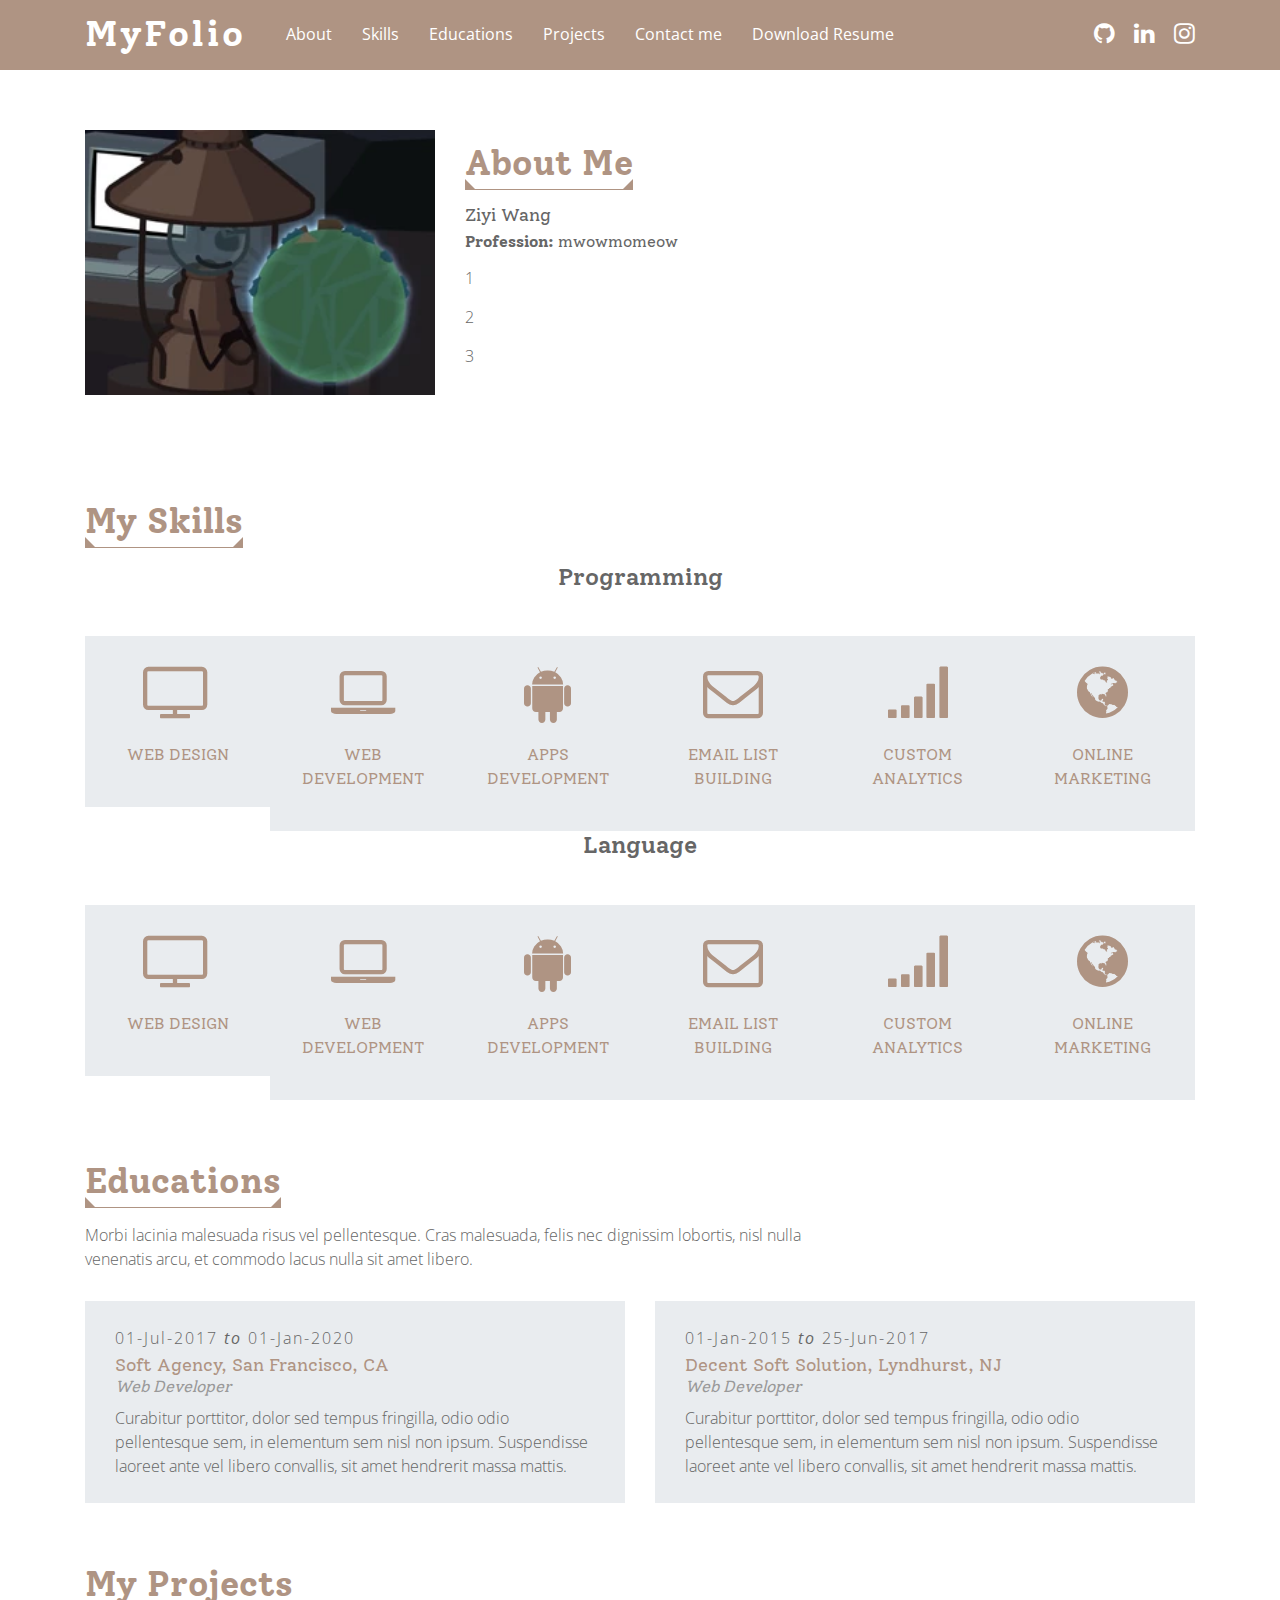
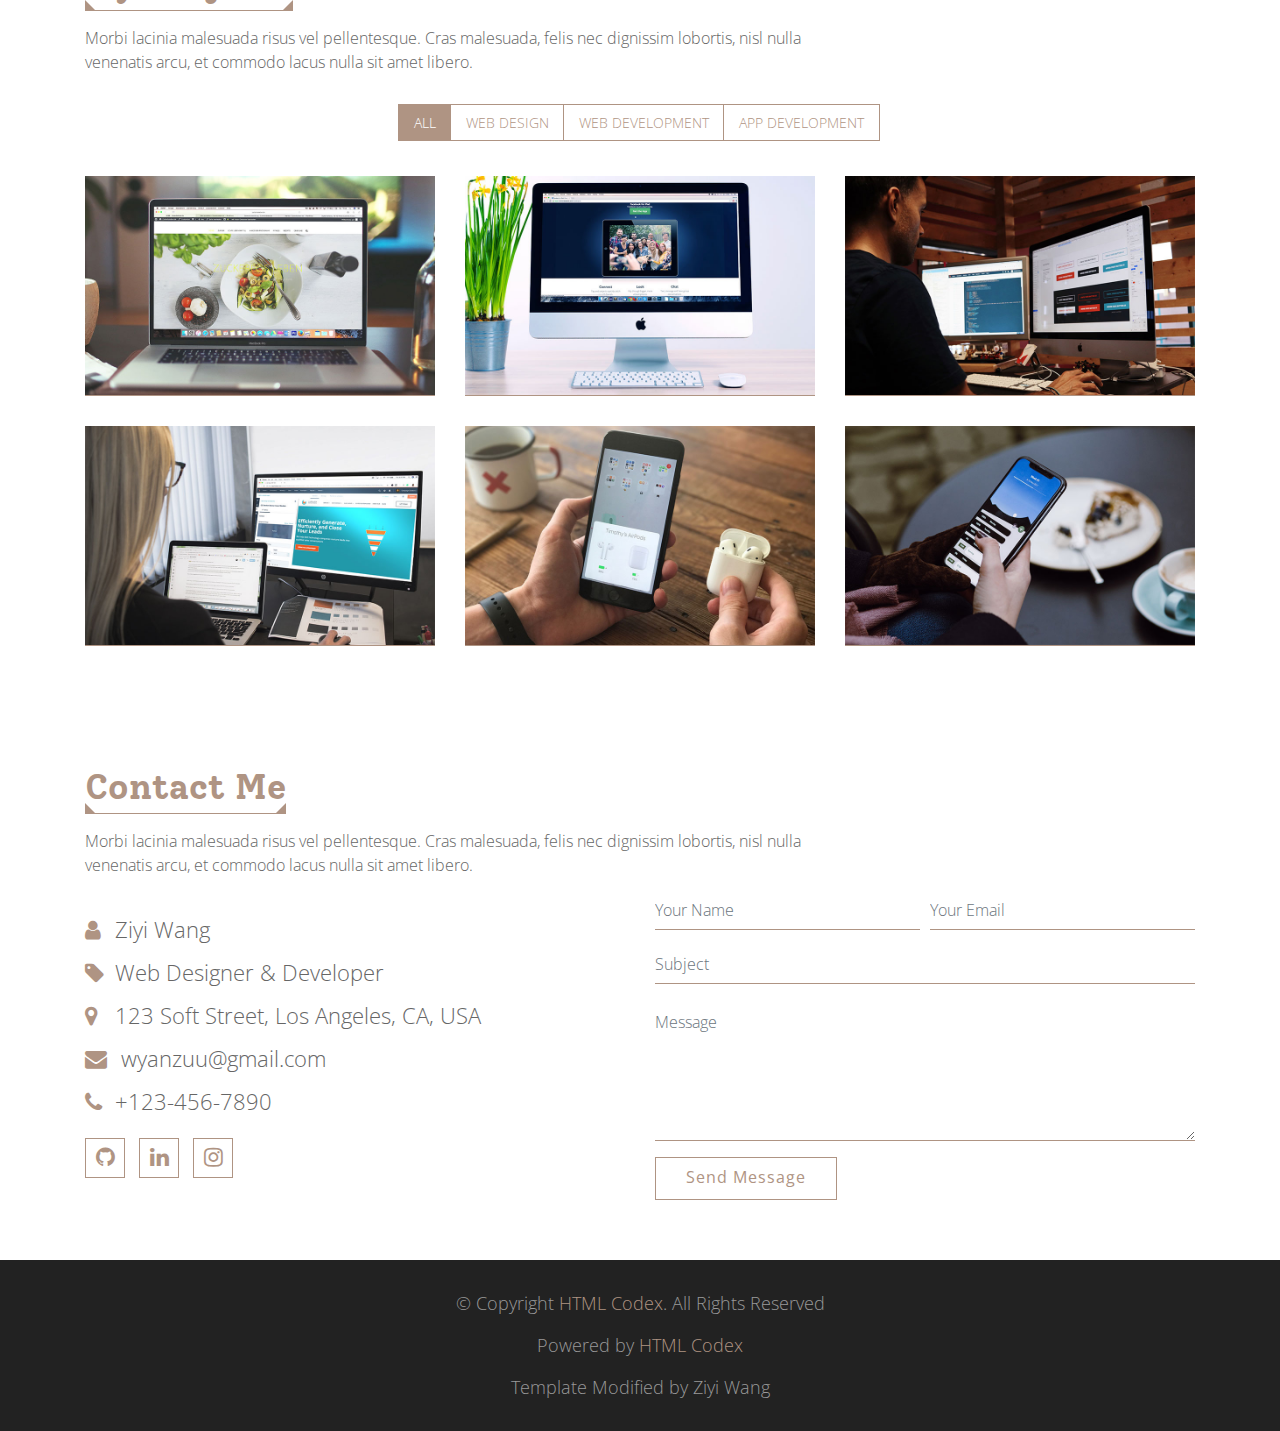
<file: index.html>
<!DOCTYPE html>
<html lang="en">
    <head>
        <meta charset="utf-8">
        <title>Ziyi Wang | My Portfolio</title>
        <meta content="width=device-width, initial-scale=1.0" name="viewport">
        <meta content="Portfolio HTML Template" name="keywords">
        <meta content="Portfolio HTML Template" name="description">

        <!-- Favicon -->
        <link href="img/airy.ico" rel="icon">

        <!-- Google Fonts -->
        <link href="https://fonts.googleapis.com/css?family=Open+Sans:300,400|Solway:400,700&display=swap" rel="stylesheet"> 

        <!-- CSS Libraries -->
        <link href="https://stackpath.bootstrapcdn.com/bootstrap/4.4.1/css/bootstrap.min.css" rel="stylesheet">
        <link href="https://stackpath.bootstrapcdn.com/font-awesome/4.7.0/css/font-awesome.min.css" rel="stylesheet">
        <link href="lib/owlcarousel/assets/owl.carousel.min.css" rel="stylesheet">
        <link href="lib/lightbox/css/lightbox.min.css" rel="stylesheet">

        <!-- Template Stylesheet -->
        <link href="css/style.css" rel="stylesheet">
    </head>

    <body>

        <!-- Nav Start -->
        <div class="header">
            <div class="container">

                <div class="logo pull-left">
                    <h1><a href="index.html">MyFolio</a></h1>
                </div>

                <nav id="nav-menu-container">
                    <ul class="nav-menu">
                        <li><a href="#about">About</a></li>
                        <li><a href="#skills">Skills</a></li>
                        <li><a href="#educations">Educations</a></li>
                        <li><a href="#projects">Projects</a></li>
                        <li><a href="#contact">Contact me</a></li>
                        <li><a href="#resume">Download Resume</a></li>
                    </ul>
                </nav>

                <nav class="nav social-nav pull-right d-none d-lg-inline">
                    <a href="https://github.com/63L17" target="_blank"><i class="fa fa-github"></i></a> 
                    <a href="https://www.linkedin.com/in/ziyi-wang-900960354/" target="_blank"><i class="fa fa-linkedin"></i></a> 
                    <a href="https://www.instagram.com/2yanzuu/" target="_blank"><i class="fa fa-instagram"></i></a>
                </nav>
            </div>
        </div>
        <!-- Nav End -->

        <!-- About Me Start-->
        <div class="about" id="about">
            <div class="container">
                <div class="row align-items-center">
                    <div class="col-md-6 col-lg-4">
                        <img class="img-fluid" src="img/about-us.jpg" />
                    </div>

                    <div class="col-md-6 col-lg-8">
                        <header class="section-header">
                            <h2>About Me</h2>
                        </header><!-- change the format of text and appearence!!-->
                        <h3>Ziyi Wang</h3>
                        <h4><strong>Profession:</strong> mwowmomeow</h4>
                        <p>
                            1
                        </p>
                        <p>
                            2
                        </p>
                        <p>
                            3
                        </p>
                    </div>
                </div>
            </div>
        </div>
        <!-- About Me End-->
        
        <!-- Skills Start -->
        <div class="services" id="skills">
            <div class="container">
                <header class="section-header">
                    <h3>My Skills</h3>
                </header>

                <div class="skill-category">
                    <h4>Programming</h4>
                    <div class="row no-gutters">
                        <div class="col-sm-3 col-md-2">
                            <div class="single-service">
                                <span></span>
                                <div class="service-icon"><i class="fa fa-television"></i></div>
                                <h4><a href="#">Web Design</a></h4>
                            </div>
                        </div>
                        <div class="col-sm-3 col-md-2">
                            <div class="single-service">
                                <span></span>
                                <div class="service-icon"> <i class="fa fa-laptop"></i> </div>
                                <h4><a href="#">Web Development</a></h4>
                            </div>
                        </div>
                        <div class="col-sm-3 col-md-2">
                            <div class="single-service">
                                <span></span>
                                <div class="service-icon"> <i class="fa fa-android"></i> </div>
                                <h4><a href="#">Apps Development</a></h4>
                            </div>
                        </div>
                        <div class="col-sm-3 col-md-2">
                            <div class="single-service">
                                <span></span>
                                <div class="service-icon"> <i class="fa fa-envelope-o"></i> </div>
                                <h4><a href="#">Email List Building</a></h4>
                            </div>
                        </div>
                        <div class="col-sm-3 col-md-2">
                            <div class="single-service">
                                <span></span>
                                <div class="service-icon"> <i class="fa fa-signal"></i> </div>
                                <h4><a href="#">Custom Analytics</a></h4>
                            </div>
                        </div>
                        <div class="col-sm-3 col-md-2">
                            <div class="single-service">
                                <span></span>
                                <div class="service-icon"> <i class="fa fa-globe"></i> </div>
                                <h4><a href="#">Online Marketing</a></h4>
                            </div>
                        </div>
                    </div>
                </div>

                <div class="skill-category">
                    <h4>Language</h4>
                    <div class="row no-gutters">
                        <div class="col-sm-3 col-md-2">
                            <div class="single-service">
                                <span></span>
                                <div class="service-icon"><i class="fa fa-television"></i></div>
                                <h4><a href="#">Web Design</a></h4>
                            </div>
                        </div>
                        <div class="col-sm-3 col-md-2">
                            <div class="single-service">
                                <span></span>
                                <div class="service-icon"> <i class="fa fa-laptop"></i> </div>
                                <h4><a href="#">Web Development</a></h4>
                            </div>
                        </div>
                        <div class="col-sm-3 col-md-2">
                            <div class="single-service">
                                <span></span>
                                <div class="service-icon"> <i class="fa fa-android"></i> </div>
                                <h4><a href="#">Apps Development</a></h4>
                            </div>
                        </div>
                        <div class="col-sm-3 col-md-2">
                            <div class="single-service">
                                <span></span>
                                <div class="service-icon"> <i class="fa fa-envelope-o"></i> </div>
                                <h4><a href="#">Email List Building</a></h4>
                            </div>
                        </div>
                        <div class="col-sm-3 col-md-2">
                            <div class="single-service">
                                <span></span>
                                <div class="service-icon"> <i class="fa fa-signal"></i> </div>
                                <h4><a href="#">Custom Analytics</a></h4>
                            </div>
                        </div>
                        <div class="col-sm-3 col-md-2">
                            <div class="single-service">
                                <span></span>
                                <div class="service-icon"> <i class="fa fa-globe"></i> </div>
                                <h4><a href="#">Online Marketing</a></h4>
                            </div>
                        </div>
                    </div>
                </div>
            </div>
        </div>
        <!-- Skills End -->

        <!-- Educations Start -->
        <div class="experience" id="educations">
            <div class="container">
                <header class="section-header">
                    <h3>Educations</h3>
                    <p>
                        Morbi lacinia malesuada risus vel pellentesque. Cras malesuada, felis nec dignissim lobortis, nisl nulla venenatis arcu, et commodo lacus nulla sit amet libero.
                    </p>
                </header>
                <div class="row">
                    <div class="col-md-6">
                        <div class="exp-column">
                            <p class="exp-date">01-Jul-2017 <span>to</span> 01-Jan-2020</p>
                            <h4 class="exp-company">Soft Agency, San Francisco, CA</h4>
                            <h4 class="exp-designation">Web Developer</h4>
                            <p class="exp-detail">
                                Curabitur porttitor, dolor sed tempus fringilla, odio odio pellentesque sem, in elementum sem nisl non ipsum. Suspendisse laoreet ante vel libero convallis, sit amet hendrerit massa mattis.
                            </p>
                        </div>
                    </div>
                    <div class="col-md-6">
                        <div class="exp-column">
                            <p class="exp-date">01-Jan-2015 <span>to</span> 25-Jun-2017</p>
                            <h4 class="exp-company">Decent Soft Solution, Lyndhurst, NJ</h4>
                            <h4 class="exp-designation">Web Developer</h4>
                            <p class="exp-detail">
                                Curabitur porttitor, dolor sed tempus fringilla, odio odio pellentesque sem, in elementum sem nisl non ipsum. Suspendisse laoreet ante vel libero convallis, sit amet hendrerit massa mattis.
                            </p>
                        </div>
                    </div>
                </div>
            </div>
        </div>
        <!-- Educations End -->

        <!-- Projects Start -->
        <div class="portfolio" id="projects">
            <div class="container">
                <header class="section-header">
                    <h3 class="section-title">My Projects</h3>
                    <p>
                        Morbi lacinia malesuada risus vel pellentesque. Cras malesuada, felis nec dignissim lobortis, nisl nulla venenatis arcu, et commodo lacus nulla sit amet libero.
                    </p>
                </header>

                <div class="row">
                    <div class="col-lg-12">
                        <ul id="portfolio-flters">
                            <li data-filter="*" class="filter-active">All</li>
                            <li data-filter=".web-des">Web Design</li>
                            <li data-filter=".web-dev">Web Development</li>
                            <li data-filter=".app-dev">App Development</li>
                        </ul>
                    </div>
                </div>

                <div class="row portfolio-container">
                    <div class="col-lg-4 col-md-6 portfolio-item web-des">
                        <div class="portfolio-wrap">
                            <figure>
                                <img src="img/portfolio-1.jpg" class="img-fluid" alt="">
                                <a href="img/portfolio-1.jpg" data-lightbox="portfolio" data-title="Curabitur semper erat" class="link-preview" title="Preview"><i class="fa fa-eye"></i></a>
                                <a href="#" class="link-details" title="More Details"><i class="fa fa-link"></i></a>
                                <h4 class="portfolio-title">Curabitur semper erat <span>Web Design</span></h4>
                            </figure>
                        </div>
                    </div>

                    <div class="col-lg-4 col-md-6 portfolio-item web-des">
                        <div class="portfolio-wrap">
                            <figure>
                                <img src="img/portfolio-2.jpg" class="img-fluid" alt="">
                                <a href="img/portfolio-2.jpg" class="link-preview" data-lightbox="portfolio" data-title="Maecenas a tempus tortor" title="Preview"><i class="fa fa-eye"></i></a>
                                <a href="#" class="link-details" title="More Details"><i class="fa fa-link"></i></a>
                                <h4 class="portfolio-title">Maecenas a tempus tortor <span>Web Design</span></h4>
                            </figure>
                        </div>
                    </div>

                    <div class="col-lg-4 col-md-6 portfolio-item web-dev">
                        <div class="portfolio-wrap">
                            <figure>
                                <img src="img/portfolio-3.jpg" class="img-fluid" alt="">
                                <a href="img/portfolio-3.jpg" class="link-preview" data-lightbox="portfolio" data-title="Aliquam id sapien lorem" title="Preview"><i class="fa fa-eye"></i></a>
                                <a href="#" class="link-details" title="More Details"><i class="fa fa-link"></i></a>
                                <h4 class="portfolio-title">Aliquam id sapien lorem <span>Web Development</span></h4>
                            </figure>
                        </div>
                    </div>

                    <div class="col-lg-4 col-md-6 portfolio-item web-dev">
                        <div class="portfolio-wrap">
                            <figure>
                                <img src="img/portfolio-4.jpg" class="img-fluid" alt="">
                                <a href="img/portfolio-4.jpg" class="link-preview" data-lightbox="portfolio" data-title="Quisque lectus mauris" title="Preview"><i class="fa fa-eye"></i></a>
                                <a href="#" class="link-details" title="More Details"><i class="fa fa-link"></i></a>
                                <h4 class="portfolio-title">Quisque lectus mauris <span>Web Development</span></h4>
                            </figure>
                        </div>
                    </div>

                    <div class="col-lg-4 col-md-6 portfolio-item app-dev">
                        <div class="portfolio-wrap">
                            <figure>
                                <img src="img/portfolio-5.jpg" class="img-fluid" alt="">
                                <a href="img/portfolio-5.jpg" class="link-preview" data-lightbox="portfolio" data-title="Interdum et malesuada" title="Preview"><i class="fa fa-eye"></i></a>
                                <a href="#" class="link-details" title="More Details"><i class="fa fa-link"></i></a>
                                <h4 class="portfolio-title">Interdum et malesuada <span>Apps Development</span></h4>
                            </figure>
                        </div>
                    </div>

                    <div class="col-lg-4 col-md-6 portfolio-item app-dev">
                        <div class="portfolio-wrap">
                            <figure>
                                <img src="img/portfolio-6.jpg" class="img-fluid" alt="">
                                <a href="img/portfolio-6.jpg" class="link-preview" data-lightbox="portfolio" data-title="Pellentesque lacus" title="Preview"><i class="fa fa-eye"></i></a>
                                <a href="#" class="link-details" title="More Details"><i class="fa fa-link"></i></a>
                                <h4 class="portfolio-title">Pellentesque lacus <span>Apps Development</span></h4>
                            </figure>
                        </div>
                    </div>
                </div>
            </div>
        </div>
        <!-- Projects End -->

        <!-- Contact Start -->
        <div class="contact" id="contact">
            <div class="container">
                <div class="section-header">
                    <h3>Contact Me</h3>
                    <p>
                        Morbi lacinia malesuada risus vel pellentesque. Cras malesuada, felis nec dignissim lobortis, nisl nulla venenatis arcu, et commodo lacus nulla sit amet libero.
                    </p>
                </div>

                <div class="row align-items-center">
                    <div class="col-md-6">
                        <div class="contact-info">
                            <p><i class="fa fa-user"></i>Ziyi Wang</p>
                            <p><i class="fa fa-tag"></i>Web Designer & Developer</p>
                            <p><i class="fa fa-map-marker"></i>123 Soft Street, Los Angeles, CA, USA</p>
                            <p><i class="fa fa-envelope"></i><a href="mailto:wyanzuu@gmail.com"> wyanzuu@gmail.com</a></p>
                            <p><i class="fa fa-phone"></i><a href="tel:+1234567890">+123-456-7890</a></p>
                            <div class="social">
                                <a href="https://github.com/63L17" target="_blank"><i class="fa fa-github"></i></a>
                                <a href="https://www.linkedin.com/in/ziyi-wang-900960354/" target="_blank"><i class="fa fa-linkedin"></i></a>
                                <a href="https://www.instagram.com/2yanzuu/" target="_blank"><i class="fa fa-instagram"></i></a>
                            </div>
                        </div>
                    </div>
                    <div class="col-md-6">
                        <div class="form">
                            <form action="https://formspree.io/f/xldpegvb" method="POST">
                            <input type="hidden" name="_format" value="json" />
                                
                                <div class="form-row">
                                    <div class="form-group col-md-6">
                                        <input type="text" name="name" class="form-control" placeholder="Your Name" required/>
                                    </div>
                                    <div class="form-group col-md-6">
                                        <input type="email" name="email" class="form-control" placeholder="Your Email" required/>
                                    </div>
                                </div>
                                <div class="form-group">
                                    <input type="text" name="subject" class="form-control" placeholder="Subject" required/>
                                </div>
                                <div class="form-group">
                                    <textarea name="message" class="form-control" rows="5" placeholder="Message" required></textarea>
                                </div>
                                <div><button type="submit">Send Message</button></div>
                            </form>
                        </div>
                    </div>
                </div>
            </div>
        </div>
        <!-- Contact End -->

        <!-- Footer Start -->
        <div class="footer">
            <div class="container">
                <div class="copyright">
                    <p>&copy; Copyright <a href="https://htmlcodex.com">HTML Codex</a>. All Rights Reserved</p>
                    <p>Powered by <a href="https://htmlcodex.com">HTML Codex</a></p>
                    <p>Template Modified by Ziyi Wang</a></p>
                </div>
            </div>
        </div>
        <!-- Footer end -->
        
        <!-- Back to Top -->
        <a href="#" class="back-to-top"><i class="fa fa-chevron-up"></i></a>

        <!-- JavaScript Libraries -->
        <script src="https://code.jquery.com/jquery-3.4.1.min.js"></script>
        <script src="https://stackpath.bootstrapcdn.com/bootstrap/4.4.1/js/bootstrap.bundle.min.js"></script>
        <script src="lib/typed/typed.min.js"></script>
        <script src="lib/easing/easing.min.js"></script>
        <script src="lib/stickyjs/sticky.js"></script>
        <script src="lib/superfish/hoverIntent.js"></script>
        <script src="lib/superfish/superfish.min.js"></script>
        <script src="lib/waypoints/waypoints.min.js"></script>
        <script src="lib/counterup/counterup.min.js"></script>
        <script src="lib/owlcarousel/owl.carousel.min.js"></script>
        <script src="lib/isotope/isotope.pkgd.min.js"></script>
        <script src="lib/lightbox/js/lightbox.min.js"></script>

        <!-- Template Javascript -->
        <script src="js/main.js"></script>
    </body>
</html>
</file>
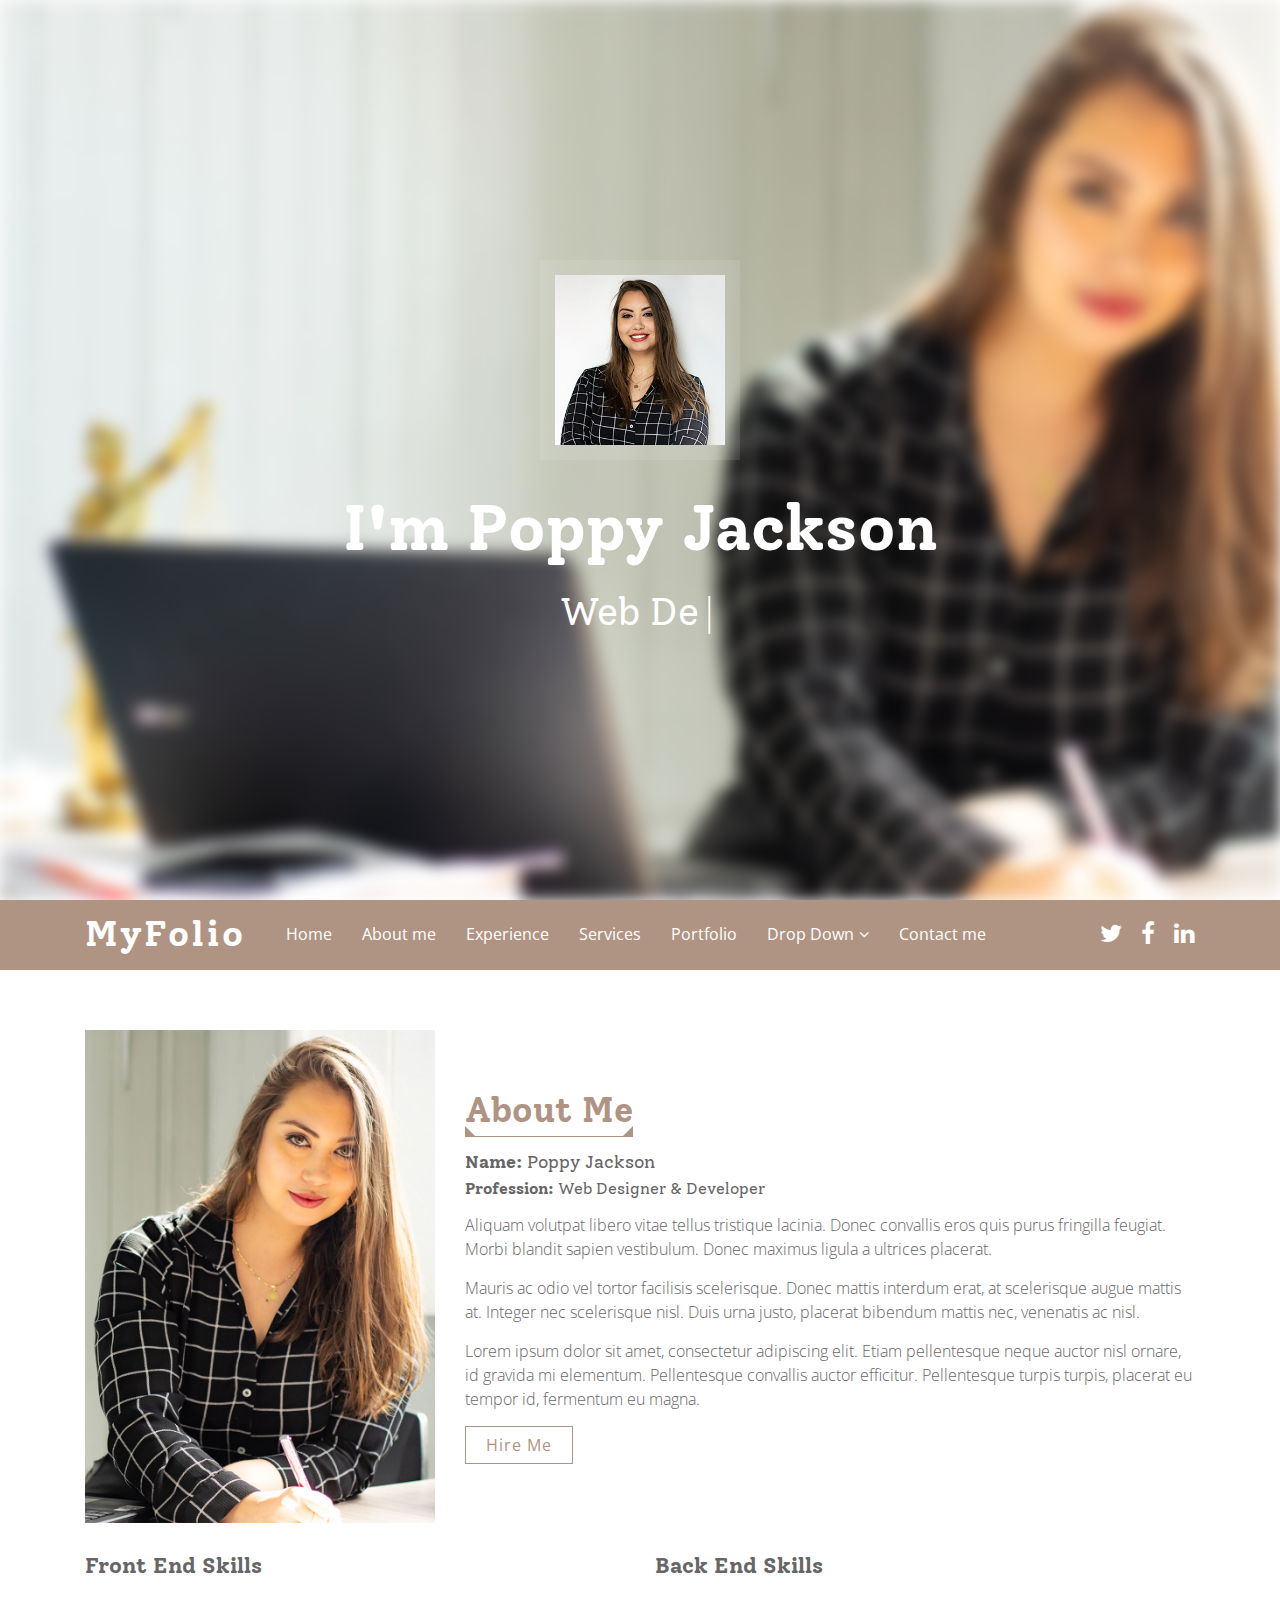
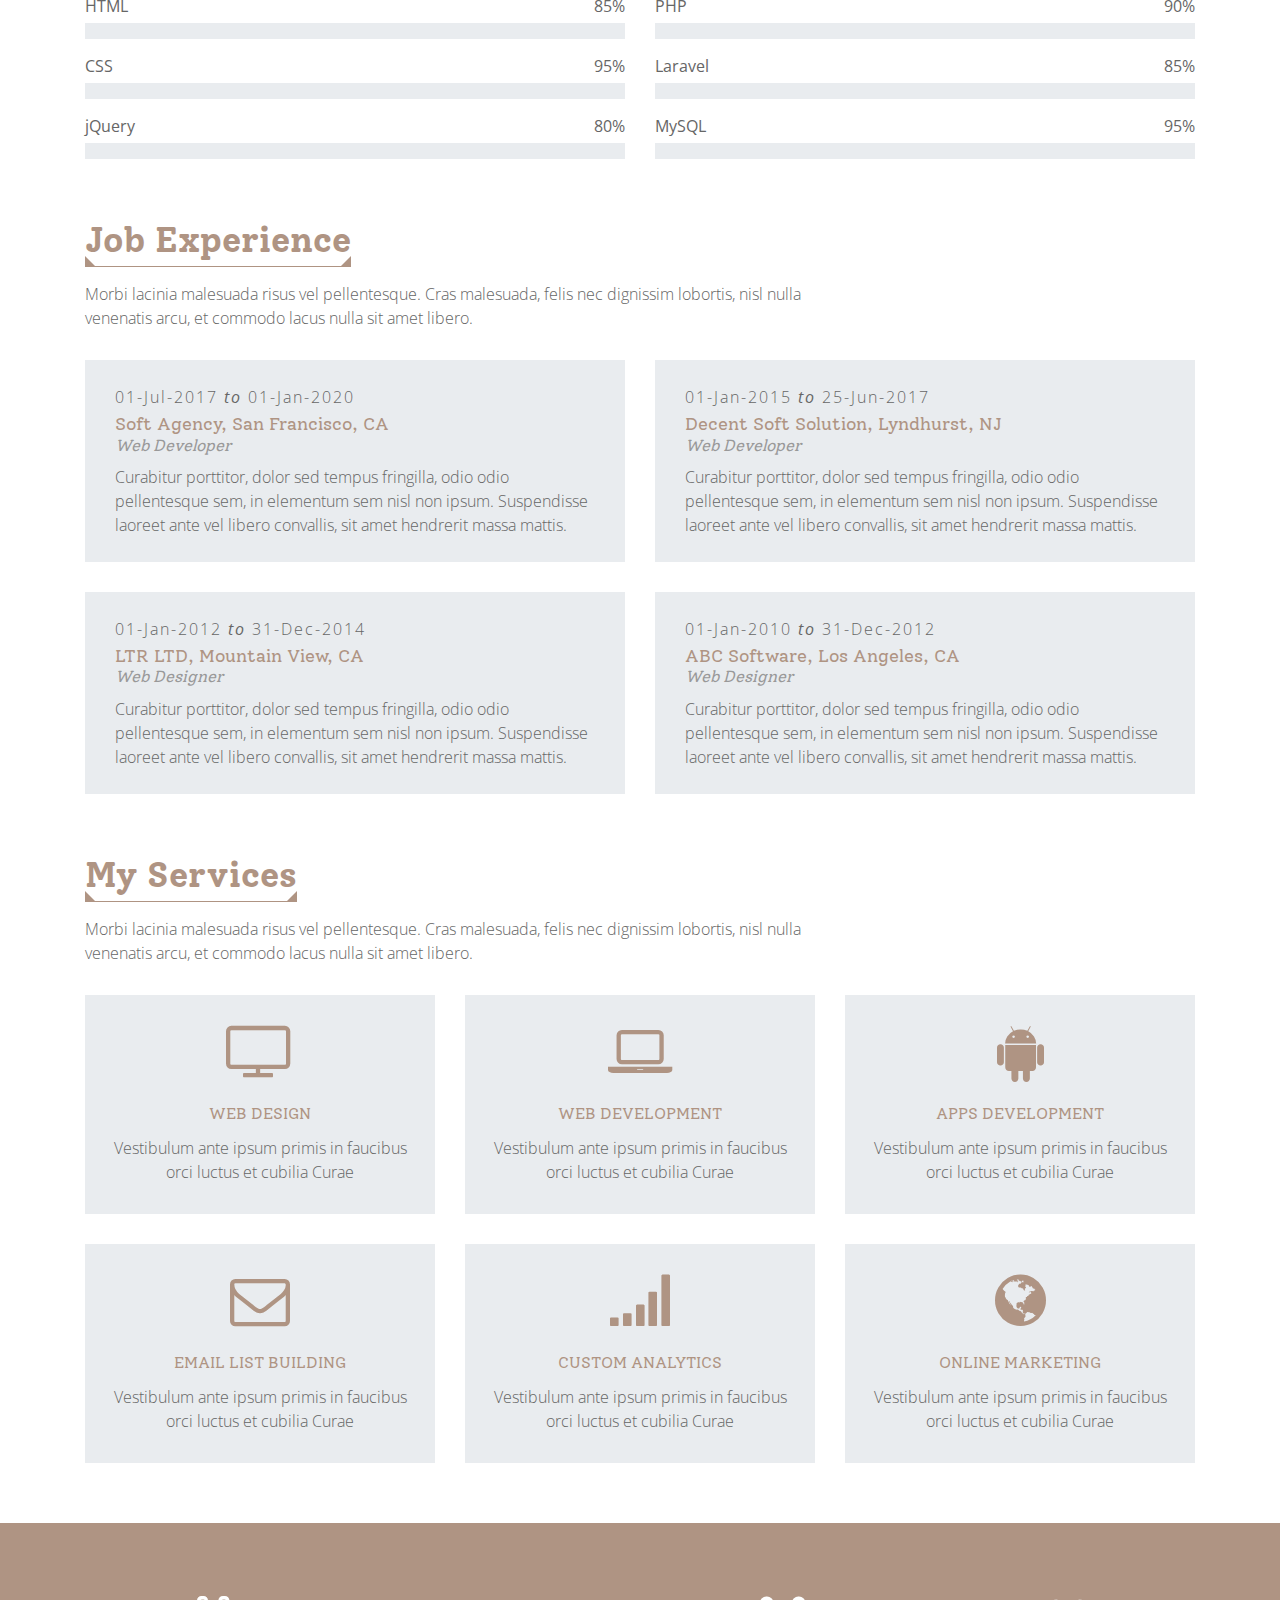
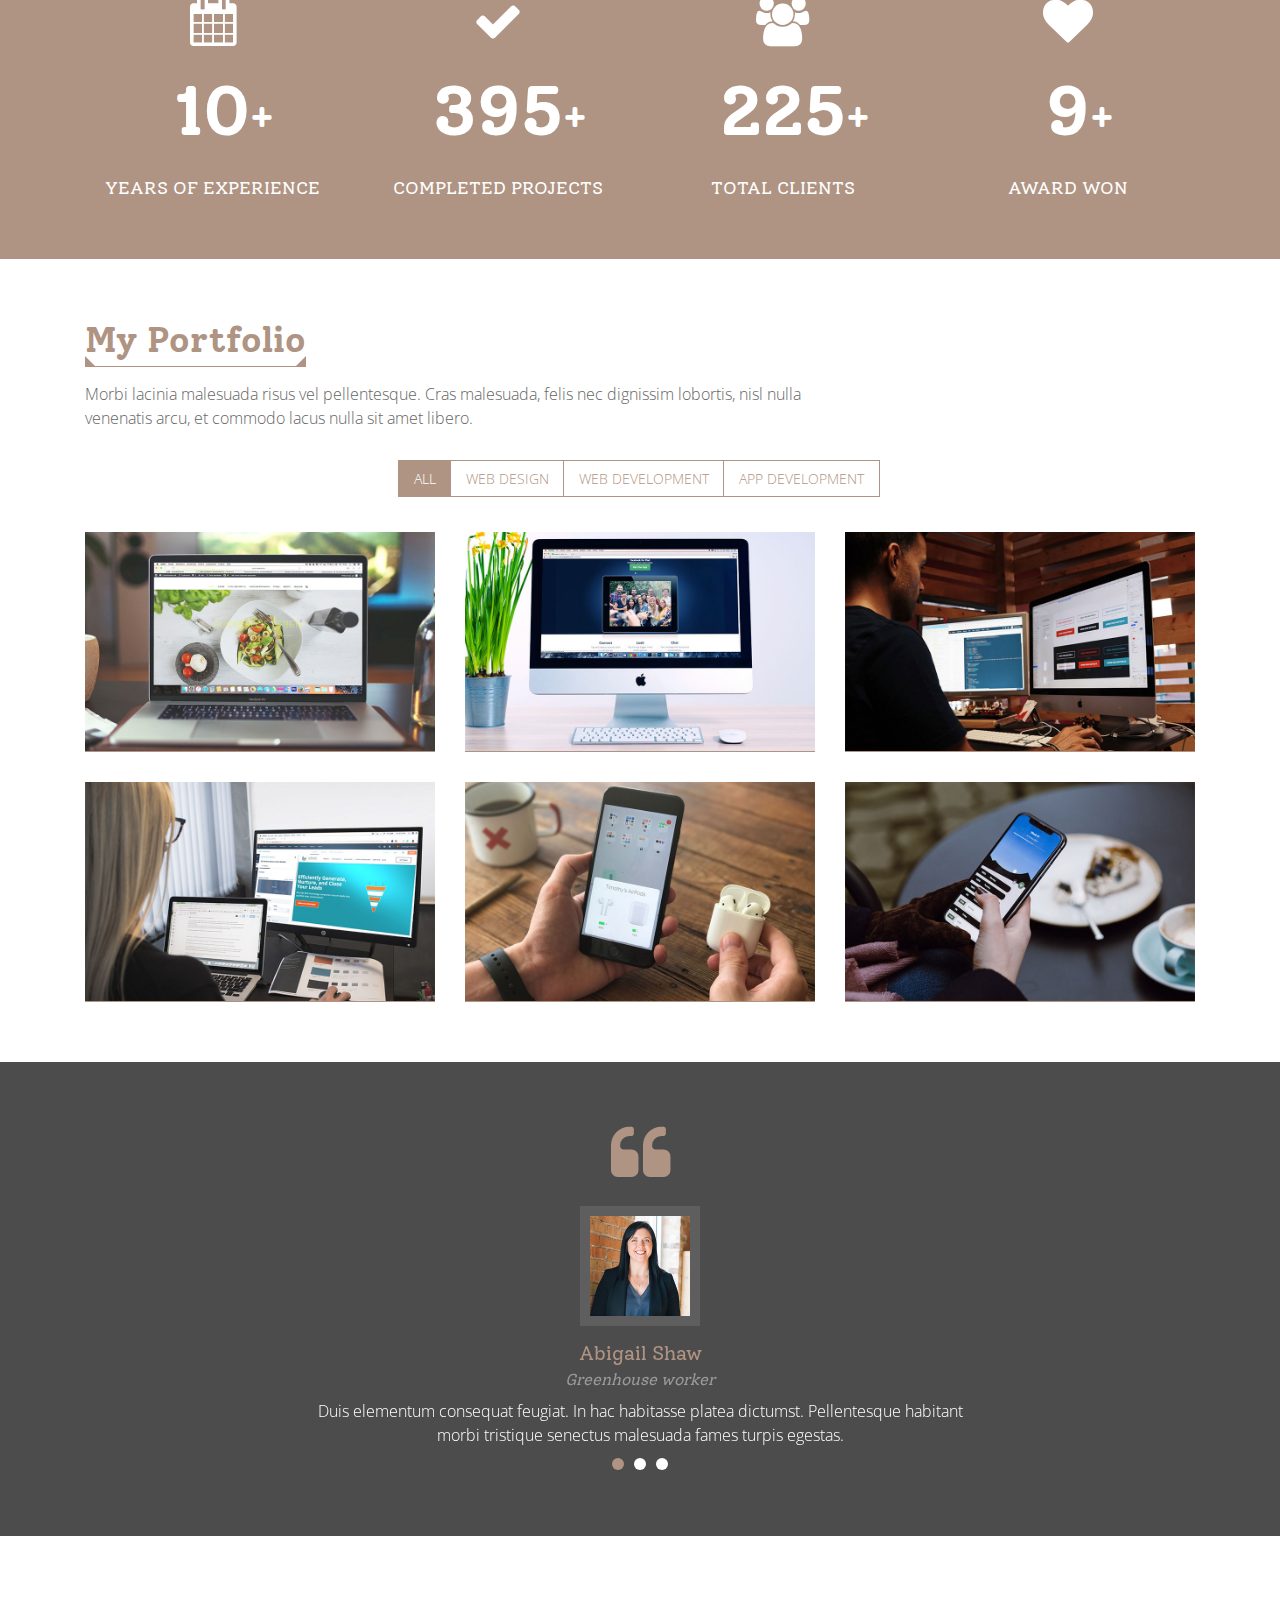
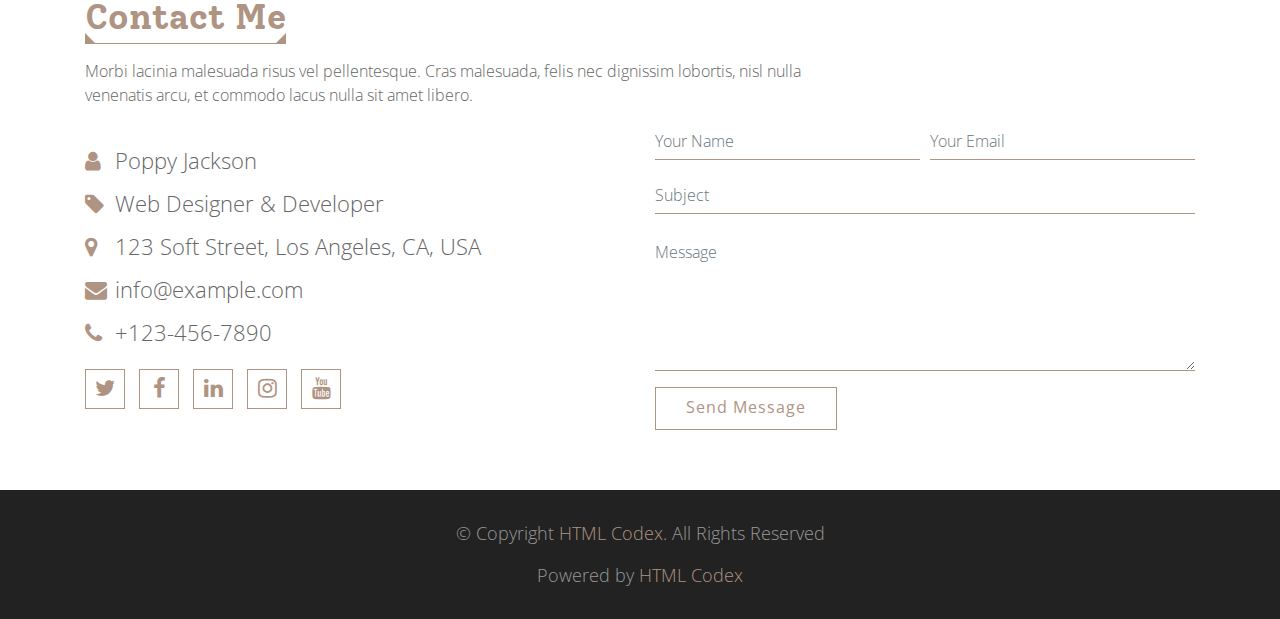
<file: portfolio-html-template/index.html>
<!DOCTYPE html>
<html lang="en">
    <head>
        <meta charset="utf-8">
        <title>MyFolio - Portfolio HTML Template</title>
        <meta content="width=device-width, initial-scale=1.0" name="viewport">
        <meta content="Portfolio HTML Template" name="keywords">
        <meta content="Portfolio HTML Template" name="description">

        <!-- Favicon -->
        <link href="img/favicon.ico" rel="icon">

        <!-- Google Fonts -->
        <link href="https://fonts.googleapis.com/css?family=Open+Sans:300,400|Solway:400,700&display=swap" rel="stylesheet"> 

        <!-- CSS Libraries -->
        <link href="https://stackpath.bootstrapcdn.com/bootstrap/4.4.1/css/bootstrap.min.css" rel="stylesheet">
        <link href="https://stackpath.bootstrapcdn.com/font-awesome/4.7.0/css/font-awesome.min.css" rel="stylesheet">
        <link href="lib/owlcarousel/assets/owl.carousel.min.css" rel="stylesheet">
        <link href="lib/lightbox/css/lightbox.min.css" rel="stylesheet">

        <!-- Template Stylesheet -->
        <link href="css/style.css" rel="stylesheet">
    </head>

    <body>
        <!-- Header Start -->
        <div class="top-header" id="top-header">
            <div class="container text-center">
                <div class="row">
                    <div class="col-md-12">
                        <img src="img/profile-pic.jpg" alt="Anamul Hasan" />
                    </div>

                    <div class="col-md-12">
                        <h1>I'm Poppy Jackson</h1>
                    </div>

                    <div class="col-md-12">
                        <p>Web Designer, Web Developer, Front End Developer, Apps Developer, Graphic Designer</p>
                        <h2></h2>
                    </div>
                </div>
            </div>
        </div>
        <!-- Header End -->

        <!-- Nav Start -->
        <div class="header">
            <div class="container">

                <div class="logo pull-left">
                    <h1><a href="index.html">MyFolio</a></h1>
                </div>

                <nav id="nav-menu-container">
                    <ul class="nav-menu">
                        <li><a href="#top-header">Home</a></li>
                        <li><a href="#about">About me</a></li>
                        <li><a href="#experience">Experience</a></li>
                        <li><a href="#services">Services</a></li>
                        <li><a href="#portfolio">Portfolio</a></li>
                        <li class="menu-has-children"><a href="#">Drop Down</a>
                            <ul>
                                <li><a href="#">Drop Down 1</a></li>
                                <li><a href="#">Drop Down 2</a></li>
                                <li class="menu-has-children"><a href="#">Drop Down 3</a>
                                    <ul>
                                        <li><a href="#">Drop Down 1</a></li>
                                        <li><a href="#">Drop Down 2</a></li>
                                        <li><a href="#">Drop Down 3</a></li>
                                    </ul>
                                </li>
                            </ul>
                        </li>
                        <li><a href="#contact">Contact me</a></li>
                    </ul>
                </nav>

                <nav class="nav social-nav pull-right d-none d-lg-inline">
                    <a href="#"><i class="fa fa-twitter"></i></a> <a href="#"><i class="fa fa-facebook"></i></a> <a href="#"><i class="fa fa-linkedin"></i></a>
                </nav>
            </div>
        </div>
        <!-- Nav End -->

        <!-- About Me Start-->
        <div class="about" id="about">
            <div class="container">
                <div class="row align-items-center">
                    <div class="col-md-6 col-lg-4">
                        <img class="img-fluid" src="img/about-us.jpg" />
                    </div>

                    <div class="col-md-6 col-lg-8">
                        <header class="section-header">
                            <h2>About Me</h2>
                        </header>
                        <h3><strong>Name:</strong> Poppy Jackson</h3>
                        <h4><strong>Profession:</strong> Web Designer & Developer</h4>
                        <p>
                            Aliquam volutpat libero vitae tellus tristique lacinia. Donec convallis eros quis purus fringilla feugiat. Morbi blandit sapien vestibulum. Donec maximus ligula a ultrices placerat.
                        </p>
                        <p>
                            Mauris ac odio vel tortor facilisis scelerisque. Donec mattis interdum erat, at scelerisque augue mattis at. Integer nec scelerisque nisl. Duis urna justo, placerat bibendum mattis nec, venenatis ac nisl.
                        </p>
                        <p>
                            Lorem ipsum dolor sit amet, consectetur adipiscing elit. Etiam pellentesque neque auctor nisl ornare, id gravida mi elementum. Pellentesque convallis auctor efficitur. Pellentesque turpis turpis, placerat eu tempor id, fermentum eu magna.
                        </p>
                        <a href="#">Hire Me</a>
                    </div>
                </div>

                <div class="row">
                    <div class="col-md-6">
                        <div class="skills">
                            <h3>Front End Skills</h3>
                            <div class="skill-name">
                                <p>HTML</p><p>85%</p>
                            </div>
                            <div class="progress">
                                <div class="progress-bar" role="progressbar" aria-valuenow="85" aria-valuemin="0" aria-valuemax="100"></div>
                            </div>
                            
                            <div class="skill-name">
                                <p>CSS</p><p>95%</p>
                            </div>
                            <div class="progress">
                                <div class="progress-bar" role="progressbar" aria-valuenow="95" aria-valuemin="0" aria-valuemax="100"></div>
                            </div>
                            
                            <div class="skill-name">
                                <p>jQuery</p><p>80%</p>
                            </div>
                            <div class="progress">
                                <div class="progress-bar" role="progressbar" aria-valuenow="80" aria-valuemin="0" aria-valuemax="100"></div>
                            </div>
                        </div>
                    </div>
                    <div class="col-md-6">
                        <div class="skills">
                            <h3>Back End Skills</h3>
                            <div class="skill-name">
                                <p>PHP</p><p>90%</p>
                            </div>
                            <div class="progress">
                                <div class="progress-bar" role="progressbar" aria-valuenow="90" aria-valuemin="0" aria-valuemax="100"></div>
                            </div>
                            
                            <div class="skill-name">
                                <p>Laravel</p><p>85%</p>
                            </div>
                            <div class="progress">
                                <div class="progress-bar" role="progressbar" aria-valuenow="85" aria-valuemin="0" aria-valuemax="100"></div>
                            </div>
                            
                            <div class="skill-name">
                                <p>MySQL</p><p>95%</p>
                            </div>
                            <div class="progress">
                                <div class="progress-bar" role="progressbar" aria-valuenow="95" aria-valuemin="0" aria-valuemax="100"></div>
                            </div>
                        </div>
                    </div>
                </div>
            </div>
        </div>
        <!-- About Me End-->
        
        <!-- Job Experience Start -->
        <div class="experience" id="experience">
            <div class="container">
                <header class="section-header">
                    <h3>Job Experience</h3>
                    <p>
                        Morbi lacinia malesuada risus vel pellentesque. Cras malesuada, felis nec dignissim lobortis, nisl nulla venenatis arcu, et commodo lacus nulla sit amet libero.
                    </p>
                </header>
                <div class="row">
                    <div class="col-md-6">
                        <div class="exp-column">
                            <p class="exp-date">01-Jul-2017 <span>to</span> 01-Jan-2020</p>
                            <h4 class="exp-company">Soft Agency, San Francisco, CA</h4>
                            <h4 class="exp-designation">Web Developer</h4>
                            <p class="exp-detail">
                                Curabitur porttitor, dolor sed tempus fringilla, odio odio pellentesque sem, in elementum sem nisl non ipsum. Suspendisse laoreet ante vel libero convallis, sit amet hendrerit massa mattis.
                            </p>
                        </div>
                    </div>
                    <div class="col-md-6">
                        <div class="exp-column">
                            <p class="exp-date">01-Jan-2015 <span>to</span> 25-Jun-2017</p>
                            <h4 class="exp-company">Decent Soft Solution, Lyndhurst, NJ</h4>
                            <h4 class="exp-designation">Web Developer</h4>
                            <p class="exp-detail">
                                Curabitur porttitor, dolor sed tempus fringilla, odio odio pellentesque sem, in elementum sem nisl non ipsum. Suspendisse laoreet ante vel libero convallis, sit amet hendrerit massa mattis.
                            </p>
                        </div>
                    </div>
                    <div class="col-md-6">
                        <div class="exp-column">
                            <p class="exp-date">01-Jan-2012 <span>to</span> 31-Dec-2014</p>
                            <h4 class="exp-company">LTR LTD, Mountain View, CA</h4>
                            <h4 class="exp-designation">Web Designer</h4>
                            <p class="exp-detail">
                                Curabitur porttitor, dolor sed tempus fringilla, odio odio pellentesque sem, in elementum sem nisl non ipsum. Suspendisse laoreet ante vel libero convallis, sit amet hendrerit massa mattis.
                            </p>
                        </div>
                    </div>
                    <div class="col-md-6">
                        <div class="exp-column">
                            <p class="exp-date">01-Jan-2010 <span>to</span> 31-Dec-2012</p>
                            <h4 class="exp-company">ABC Software, Los Angeles, CA</h4>
                            <h4 class="exp-designation">Web Designer</h4>
                            <p class="exp-detail">
                                Curabitur porttitor, dolor sed tempus fringilla, odio odio pellentesque sem, in elementum sem nisl non ipsum. Suspendisse laoreet ante vel libero convallis, sit amet hendrerit massa mattis.
                            </p>
                        </div>
                    </div>
                </div>
            </div>
        </div>
        <!-- Job Experience End -->

        <!-- Services Start -->
        <div class="services" id="services">
            <div class="container">
                <header class="section-header">
                    <h3>My Services</h3>
                    <p>
                        Morbi lacinia malesuada risus vel pellentesque. Cras malesuada, felis nec dignissim lobortis, nisl nulla venenatis arcu, et commodo lacus nulla sit amet libero.
                    </p>
                </header>
                <div class="row">
                    <div class="col-sm-6 col-md-4">
                        <div class="single-service">
                            <span></span>
                            <div class="service-icon"><i class="fa fa-television"></i></div>
                            <h4><a href="#">Web Design</a></h4>
                            <p>Vestibulum ante ipsum primis in faucibus orci luctus et cubilia Curae</p>
                        </div>
                    </div>
                    <div class="col-sm-6 col-md-4">
                        <div class="single-service">
                            <span></span>
                            <div class="service-icon"> <i class="fa fa-laptop"></i> </div>
                            <h4><a href="#">Web Development</a></h4>
                            <p>Vestibulum ante ipsum primis in faucibus orci luctus et cubilia Curae</p>
                        </div>
                    </div>
                    <div class="col-sm-6 col-md-4">
                        <div class="single-service">
                            <span></span>
                            <div class="service-icon"> <i class="fa fa-android"></i> </div>
                            <h4><a href="#">Apps Development</a></h4>
                            <p>Vestibulum ante ipsum primis in faucibus orci luctus et cubilia Curae</p>
                        </div>
                    </div>
                    <div class="col-sm-6 col-md-4">
                        <div class="single-service">
                            <span></span>
                            <div class="service-icon"> <i class="fa fa-envelope-o"></i> </div>
                            <h4><a href="#">Email List Building</a></h4>
                            <p>Vestibulum ante ipsum primis in faucibus orci luctus et cubilia Curae</p>
                        </div>
                    </div>
                    <div class="col-sm-6 col-md-4">
                        <div class="single-service">
                            <span></span>
                            <div class="service-icon"> <i class="fa fa-signal"></i> </div>
                            <h4><a href="#">Custom Analytics</a></h4>
                            <p>Vestibulum ante ipsum primis in faucibus orci luctus et cubilia Curae</p>
                        </div>
                    </div>
                    <div class="col-sm-6 col-md-4">
                        <div class="single-service">
                            <span></span>
                            <div class="service-icon"> <i class="fa fa-globe"></i> </div>
                            <h4><a href="#">Online Marketing</a></h4>
                            <p>Vestibulum ante ipsum primis in faucibus orci luctus et cubilia Curae</p>
                        </div>
                    </div>
                </div>
            </div>
        </div>
        <!-- Services End -->

        <!-- Counter Start -->
        <div class="counters">
            <div class="container">
                <div class="row">
                    <div class="col-md-3 col-sm-6">
                        <div class="counter">
                            <div class="counter-icon-box"><i class="fa fa-calendar"></i></div>
                            <div class="number animateNumber" data-toggle="counter-up"> <span>10</span></div>
                            <h4 class="font-weight">Years of Experience</h4>
                        </div>
                    </div>
                    <div class="col-md-3 col-sm-6">
                        <div class="counter">
                            <div class="counter-icon-box"><i class="fa fa-check"></i></div>
                            <div class="number animateNumber" data-toggle="counter-up"> <span>395</span></div>
                            <h4 class="font-weight">Completed Projects</h4>
                        </div>
                    </div>
                    <div class="col-md-3 col-sm-6">
                        <div class="counter">
                            <div class="counter-icon-box"><i class="fa fa-users"></i></div>
                            <div class="number animateNumber" data-toggle="counter-up"> <span>225</span></div>
                            <h4 class="font-weight">Total Clients</h4>
                        </div>
                    </div>
                    <div class="col-md-3 col-sm-6">
                        <div class="counter">
                            <div class="counter-icon-box"><i class="fa fa-heart"></i></div>
                            <div class="number animateNumber" data-toggle="counter-up"> <span>9</span></div>
                            <h4 class="font-weight">Award Won</h4>
                        </div>
                    </div>
                </div>
            </div>
        </div>
        <!-- Counter End -->

        <!-- Portfolio Start -->
        <div class="portfolio" id="portfolio">
            <div class="container">
                <header class="section-header">
                    <h3 class="section-title">My Portfolio</h3>
                    <p>
                        Morbi lacinia malesuada risus vel pellentesque. Cras malesuada, felis nec dignissim lobortis, nisl nulla venenatis arcu, et commodo lacus nulla sit amet libero.
                    </p>
                </header>

                <div class="row">
                    <div class="col-lg-12">
                        <ul id="portfolio-flters">
                            <li data-filter="*" class="filter-active">All</li>
                            <li data-filter=".web-des">Web Design</li>
                            <li data-filter=".web-dev">Web Development</li>
                            <li data-filter=".app-dev">App Development</li>
                        </ul>
                    </div>
                </div>

                <div class="row portfolio-container">
                    <div class="col-lg-4 col-md-6 portfolio-item web-des">
                        <div class="portfolio-wrap">
                            <figure>
                                <img src="img/portfolio-1.jpg" class="img-fluid" alt="">
                                <a href="img/portfolio-1.jpg" data-lightbox="portfolio" data-title="Curabitur semper erat" class="link-preview" title="Preview"><i class="fa fa-eye"></i></a>
                                <a href="#" class="link-details" title="More Details"><i class="fa fa-link"></i></a>
                                <h4 class="portfolio-title">Curabitur semper erat <span>Web Design</span></h4>
                            </figure>
                        </div>
                    </div>

                    <div class="col-lg-4 col-md-6 portfolio-item web-des">
                        <div class="portfolio-wrap">
                            <figure>
                                <img src="img/portfolio-2.jpg" class="img-fluid" alt="">
                                <a href="img/portfolio-2.jpg" class="link-preview" data-lightbox="portfolio" data-title="Maecenas a tempus tortor" title="Preview"><i class="fa fa-eye"></i></a>
                                <a href="#" class="link-details" title="More Details"><i class="fa fa-link"></i></a>
                                <h4 class="portfolio-title">Maecenas a tempus tortor <span>Web Design</span></h4>
                            </figure>
                        </div>
                    </div>

                    <div class="col-lg-4 col-md-6 portfolio-item web-dev">
                        <div class="portfolio-wrap">
                            <figure>
                                <img src="img/portfolio-3.jpg" class="img-fluid" alt="">
                                <a href="img/portfolio-3.jpg" class="link-preview" data-lightbox="portfolio" data-title="Aliquam id sapien lorem" title="Preview"><i class="fa fa-eye"></i></a>
                                <a href="#" class="link-details" title="More Details"><i class="fa fa-link"></i></a>
                                <h4 class="portfolio-title">Aliquam id sapien lorem <span>Web Development</span></h4>
                            </figure>
                        </div>
                    </div>

                    <div class="col-lg-4 col-md-6 portfolio-item web-dev">
                        <div class="portfolio-wrap">
                            <figure>
                                <img src="img/portfolio-4.jpg" class="img-fluid" alt="">
                                <a href="img/portfolio-4.jpg" class="link-preview" data-lightbox="portfolio" data-title="Quisque lectus mauris" title="Preview"><i class="fa fa-eye"></i></a>
                                <a href="#" class="link-details" title="More Details"><i class="fa fa-link"></i></a>
                                <h4 class="portfolio-title">Quisque lectus mauris <span>Web Development</span></h4>
                            </figure>
                        </div>
                    </div>

                    <div class="col-lg-4 col-md-6 portfolio-item app-dev">
                        <div class="portfolio-wrap">
                            <figure>
                                <img src="img/portfolio-5.jpg" class="img-fluid" alt="">
                                <a href="img/portfolio-5.jpg" class="link-preview" data-lightbox="portfolio" data-title="Interdum et malesuada" title="Preview"><i class="fa fa-eye"></i></a>
                                <a href="#" class="link-details" title="More Details"><i class="fa fa-link"></i></a>
                                <h4 class="portfolio-title">Interdum et malesuada <span>Apps Development</span></h4>
                            </figure>
                        </div>
                    </div>

                    <div class="col-lg-4 col-md-6 portfolio-item app-dev">
                        <div class="portfolio-wrap">
                            <figure>
                                <img src="img/portfolio-6.jpg" class="img-fluid" alt="">
                                <a href="img/portfolio-6.jpg" class="link-preview" data-lightbox="portfolio" data-title="Pellentesque lacus" title="Preview"><i class="fa fa-eye"></i></a>
                                <a href="#" class="link-details" title="More Details"><i class="fa fa-link"></i></a>
                                <h4 class="portfolio-title">Pellentesque lacus <span>Apps Development</span></h4>
                            </figure>
                        </div>
                    </div>
                </div>
            </div>
        </div>
        <!-- Portfolio End -->

        <!-- Testimonials Start -->
        <div class="testimonials" id="testimonials">
            <div class="container">
                <i class="fa fa-4x fa-quote-left"></i>
                <div class="owl-carousel testimonials-carousel">
                    <div class="testimonial-item">
                        <img src="img/testimonial-1.jpg" class="testimonial-img" alt="">
                        <h3>Abigail Shaw</h3>
                        <h4>Greenhouse worker</h4>
                        <p>
                            Duis elementum consequat feugiat. In hac habitasse platea dictumst. Pellentesque habitant morbi tristique senectus malesuada fames turpis egestas. 
                        </p>
                    </div>

                    <div class="testimonial-item">
                        <img src="img/testimonial-2.jpg" class="testimonial-img" alt="">
                        <h3>Jake Gregory</h3>
                        <h4>News correspondent</h4>
                        <p>
                            Curabitur bibendum euismod augue, eu rutrum metus consectetur id. Duis lacus erat, gravida laoreet molestie eget, congue in erat.
                        </p>
                    </div>

                    <div class="testimonial-item">
                        <img src="img/testimonial-3.jpg" class="testimonial-img" alt="">
                        <h3>Maddison Hughes</h3>
                        <h4>Social worker</h4>
                        <p>
                            Nulla at luctus ligula. Lorem ipsum dolor sit amet, consectetur adipiscing elit. Duis enim quam, interdum nec turpis at, volutpat ultricies ligula.
                        </p>
                    </div>
                </div>
            </div>
        </div>
        <!-- Testimonials End -->

        <!-- Contact Start -->
        <div class="contact" id="contact">
            <div class="container">
                <div class="section-header">
                    <h3>Contact Me</h3>
                    <p>
                        Morbi lacinia malesuada risus vel pellentesque. Cras malesuada, felis nec dignissim lobortis, nisl nulla venenatis arcu, et commodo lacus nulla sit amet libero.
                    </p>
                </div>

                <div class="row align-items-center">
                    <div class="col-md-6">
                        <div class="contact-info">
                            <p><i class="fa fa-user"></i>Poppy Jackson</p>
                            <p><i class="fa fa-tag"></i>Web Designer & Developer</p>
                            <p><i class="fa fa-map-marker"></i>123 Soft Street, Los Angeles, CA, USA</p>
                            <p><i class="fa fa-envelope"></i><a href="mailto:info@example.com">info@example.com</a></p>
                            <p><i class="fa fa-phone"></i><a href="tel:+1234567890">+123-456-7890</a></p>
                            <div class="social">
                                <a href=""><i class="fa fa-twitter"></i></a>
                                <a href=""><i class="fa fa-facebook"></i></a>
                                <a href=""><i class="fa fa-linkedin"></i></a>
                                <a href=""><i class="fa fa-instagram"></i></a>
                                <a href=""><i class="fa fa-youtube"></i></a>
                            </div>
                        </div>
                    </div>
                    <div class="col-md-6">
                        <div class="form">
                            <form action="" method="">
                                <div class="form-row">
                                    <div class="form-group col-md-6">
                                        <input type="text" class="form-control" placeholder="Your Name" />
                                    </div>
                                    <div class="form-group col-md-6">
                                        <input type="email" class="form-control" placeholder="Your Email" />
                                    </div>
                                </div>
                                <div class="form-group">
                                    <input type="text" class="form-control" placeholder="Subject" />
                                </div>
                                <div class="form-group">
                                    <textarea class="form-control" rows="5" placeholder="Message"></textarea>
                                </div>
                                <div><button type="submit">Send Message</button></div>
                            </form>
                        </div>
                    </div>
                </div>
            </div>
        </div>
        <!-- Contact End -->

        <!-- Footer Start -->
        <div class="footer">
            <div class="container">
                <div class="copyright">
                    <p>&copy; Copyright <a href="https://htmlcodex.com">HTML Codex</a>. All Rights Reserved</p>
                    <p>Powered by <a href="https://htmlcodex.com">HTML Codex</a></p>
                </div>
            </div>
        </div>
        <!-- Footer end -->
        
        <!-- Back to Top -->
        <a href="#" class="back-to-top"><i class="fa fa-chevron-up"></i></a>

        <!-- JavaScript Libraries -->
        <script src="https://code.jquery.com/jquery-3.4.1.min.js"></script>
        <script src="https://stackpath.bootstrapcdn.com/bootstrap/4.4.1/js/bootstrap.bundle.min.js"></script>
        <script src="lib/typed/typed.min.js"></script>
        <script src="lib/easing/easing.min.js"></script>
        <script src="lib/stickyjs/sticky.js"></script>
        <script src="lib/superfish/hoverIntent.js"></script>
        <script src="lib/superfish/superfish.min.js"></script>
        <script src="lib/waypoints/waypoints.min.js"></script>
        <script src="lib/counterup/counterup.min.js"></script>
        <script src="lib/owlcarousel/owl.carousel.min.js"></script>
        <script src="lib/isotope/isotope.pkgd.min.js"></script>
        <script src="lib/lightbox/js/lightbox.min.js"></script>

        <!-- Template Javascript -->
        <script src="js/main.js"></script>
    </body>
</html>
</file>
<file: css/style.css>
/* ============================= */
/* -------- General CSS -------- */
/* ============================= */

body {
    color: #666666;
    font-family: 'Open Sans', sans-serif;
    font-weight: 300;
    background: #ffffff;
}

a {
    color: #AF9483;
    transition: 0.5s;
}

a:hover,
a:active,
a:focus {
    color: #666666;
    outline: none;
    text-decoration: none;
}

p {
    padding: 0;
    margin: 0 0 15px 0;
}

h1,
h2,
h3,
h4,
h5,
h6 {
    font-family: 'Solway', serif;
    color: #666666;
    margin: 0 0 15px 0;
    padding: 0;
}

.back-to-top {
    position: fixed;
    display: none;
    background: #AF9483;
    color: #ffffff;
    width: 44px;
    height: 44px;
    text-align: center;
    line-height: 1;
    font-size: 16px;
    border-radius: 50%;
    right: 15px;
    bottom: 15px;
    transition: background 0.5s;
    z-index: 11;
}

.back-to-top i {
    padding-top: 12px;
    color: #ffffff;
}



/* ============================= */
/* ------ Top Header CSS ------- */
/* ============================= */

.top-header {
    display: table;
    position: relative;
    width: 100%;
    height: 100vh;
    color: #ffffff;
}

.top-header:after {
    content: '';
    position: absolute;
    width: 100%;
    height: 100%;
    left: 0;
    top: 0;
    background: url(../img/top-header.jpg) left top repeat;
    background-size: cover;
    filter: blur(8px);
    -webkit-filter: blur(8px);
    z-index: -1;
}

.top-header .container {
    position: relative;
    text-align: center;
    display: table-cell;
    vertical-align: middle;
    width: 100%;
}

.top-header img {
    height: 200px;
    margin-bottom: 30px;
    border: 15px solid rgba(256, 256, 256, .1);
}

.top-header h1 {
    font-size: 5vw;
    font-weight: 700;
    color: #ffffff;
}

.top-header p {
    display: none;
}

.top-header h2 {
    display: inline-block;
    margin: 0;
    height: 40px;
    font-size: 3vw;
    font-weight: 400;
    color: #ffffff;
}

.top-header .typed-cursor {
    font-size: 3vw;
}



/* ============================= */
/* -------- Header CSS --------- */
/* ============================= */

.header {
    background: #AF9483;
    height: 70px;
}

.header .logo {
    margin: 14px 25px 0 0;
}

.header .logo h1 {
    font-size: 36px;
    margin: 0;
    padding: 2px 0;
    line-height: 1;
    font-weight: 700;
    letter-spacing: 3px;
}

.header .logo h1 a,
.header .logo h1 a:hover {
    color: #ffffff;
}

@media (max-width: 768px) {
    .header {
        height: 50px;
    }
    
    .header .logo {
        margin: 10px 0 0 0;
    }
    
    .header .logo h1 {
        padding: 2px 0;
        font-size: 26px;
    }
}

.header .social-nav {
    margin-top: 15px;
}

.header .social-nav a {
    font-size: 24px;
    margin-left: 15px;
    color: #fff;
}

.header .social-nav a:hover {
    color: rgba(255, 255, 255, 0.75);
}

.nav-menu, .nav-menu * {
    margin: 0;
    padding: 0;
    list-style: none;
}

.nav-menu ul {
    position: absolute;
    display: none;
    top: 100%;
    left: 0;
    z-index: 99;
}

.nav-menu li {
    position: relative;
    white-space: nowrap;
}

.nav-menu > li {
    float: left;
}

.nav-menu li:hover > ul,
.nav-menu li.sfHover > ul {
    display: block;
}

.nav-menu ul ul {
    top: 0;
    left: 100%;
}

.nav-menu ul li {
    min-width: 180px;
}

.sf-arrows .sf-with-ul {
    padding-right: 30px;
}

.sf-arrows .sf-with-ul:after {
    content: "\f107";
    position: absolute;
    right: 15px;
    font-family: FontAwesome;
    font-style: normal;
    font-weight: normal;
}

.sf-arrows ul .sf-with-ul:after {
    content: "\f105";
}

#nav-menu-container {
    margin: 0;
}

@media (max-width: 768px) {
    #nav-menu-container {
        display: none;
    }
}

.nav-menu a {
    padding: 22px 15px;
    text-decoration: none;
    display: inline-block;
    color: #ffffff;
    font-weight: 400;
    font-size: 16px;
    outline: none;
}

.nav-menu a:hover,
.nav-menu li:hover > a,
.nav-menu .menu-active > a {
    color: #000000;
}

.nav-menu ul {
    margin: 7px 0 0 15px;
    -webkit-box-shadow: 0px 0px 1px 1px rgba(0, 0, 0, 0.08);
    box-shadow: 0px 0px 1px 1px rgba(0, 0, 0, 0.08);
}

.nav-menu ul li {
    background: #ffffff;
    border-top: 1px solid #f4f4f4;
}

.nav-menu ul li:first-child {
    border-top: 0;
}

.nav-menu ul li:hover {
    background: #AF9483;
    -webkit-transition: 0.3s;
    -o-transition: 0.3s;
    transition: 0.3s;
}

.nav-menu ul li a {
    color: #333333;
    -webkit-transition: none;
    -o-transition: none;
    transition: none;
    padding: 10px 15px;
}

.nav-menu ul li a:hover {
    color: #ffffff;
}

.nav-menu ul ul {
    margin: 0;
}

#mobile-nav-toggle {
    position: fixed;
    right: 0;
    top: 0;
    z-index: 999;
    margin: 8px 10px 0 0;
    border: 0;
    background: none;
    font-size: 24px;
    display: none;
    -webkit-transition: all 0.4s;
    -o-transition: all 0.4s;
    transition: all 0.4s;
    outline: none;
    cursor: pointer;
}

#mobile-nav-toggle i {
    color: #fff;
}

@media (max-width: 768px) {
    #mobile-nav-toggle {
        display: inline;
    }
    
    .logo {
        width: 100%;
        text-align: center;
    }
}

#mobile-nav {
    position: fixed;
    top: 0;
    padding-top: 18px;
    bottom: 0;
    z-index: 998;
    background: rgba(0, 0, 0, 0.9);
    left: -260px;
    width: 260px;
    overflow-y: auto;
    -webkit-transition: 0.4s;
    -o-transition: 0.4s;
    transition: 0.4s;
}

#mobile-nav ul {
    padding: 0;
    margin: 0;
    list-style: none;
}

#mobile-nav ul li {
    position: relative;
}

#mobile-nav ul li a {
    color: #ffffff;
    font-size: 16px;
    overflow: hidden;
    padding: 10px 22px 10px 15px;
    position: relative;
    text-decoration: none;
    width: 100%;
    display: block;
    outline: none;
}

#mobile-nav ul li a:hover {
    color: #ffffff;
}

#mobile-nav ul li li {
    padding-left: 30px;
}

#mobile-nav ul .menu-has-children i {
    position: absolute;
    right: 0;
    z-index: 99;
    padding: 15px;
    cursor: pointer;
    color: #ffffff;
}

#mobile-nav ul .menu-has-children i.fa-chevron-up {
    color: #AF9483;
}

#mobile-nav ul .menu-item-active {
    color: #AF9483;
}

#mobile-body-overly {
    width: 100%;
    height: 100%;
    z-index: 997;
    top: 0;
    left: 0;
    position: fixed;
    background: rgba(0, 0, 0, 0.6);
    display: none;
}

body.mobile-nav-active {
    overflow: hidden;
}

body.mobile-nav-active #mobile-nav {
    left: 0;
}

body.mobile-nav-active #mobile-nav-toggle {
    color: #ffffff;
}



/* ============================= */
/* ------- Header Title -------- */
/* ============================= */

.section-header h2,
.section-header h3 {
    display: inline-block;
    color: #AF9483;
    font-size: 35px;
    text-transform: capitalize;
    text-align: left;
    font-weight: 700;
    position: relative;
    padding-bottom: 5px;
    border-bottom: 1px solid #AF9483;
}

.section-header h2::before,
.section-header h3::before {
    content: '';
    position: absolute;
    display: block;
    width: 0;
    height: 0;
    bottom: 0px;
    right: 0;
    border-top: 10px solid;
    border-right: 10px solid;
    border-color: transparent #AF9483;
}

.section-header h2::after,
.section-header h3::after {
    content: '';
    position: absolute;
    display: block;
    width: 0;
    height: 0;
    bottom: 0px;
    left: 0;
    border-top: 10px solid;
    border-left: 10px solid;
    border-color: transparent #AF9483;
}

.section-header p {
    text-align: left;
    padding-bottom: 0px;
}

@media (min-width: 992px) {
    .section-header p {
        width: 70%;
    }
}



/* ============================= */
/* ------- About Me CSS -------- */
/* ============================= */

.about {
    padding: 60px 0 15px 0;
    position: relative;
}

.about .row {
    margin-bottom: 30px;
}

.about img {
    width: 100%;
}

.about h3 {
    font-size: 18px;
    font-weight: 400;
    margin-bottom: 5px;
}

.about h4 {
    font-size: 16px;
    font-weight: 400;
}

.about p {
    font-size: 16px;
    font-weight: 300;
}

.about a {
    display: inline-block;
    padding: 6px 20px;
    color: #AF9483;
    font-size: 16px;
    font-weight: 400;
    letter-spacing: 1px;
    border: 1px solid #AF9483;
}

.about a:hover {
    color: #ffffff;
    background: #AF9483;
}

.about .skills h3 {
    font-size: 22px;
    font-weight: 700;
    color: #666666;
    margin-bottom: 15px;
}

.about .skill-name {
    position: relative;
    width: 100%;
}

.about .skill-name p {
    display: inline-block;
    margin-bottom: 5px;
    font-size: 16px;
    font-weight: 400;
}

.about .skill-name p:last-child {
    float: right;
}

.about .progress {
    margin-bottom: 15px;
    border-radius: 0;
}

.about .progress .progress-bar {
    background: #AF9483;
    border-radius: 0;
}



/* ============================= */
/* ------- Experience CSS ------ */
/* ============================= */

.experience {
    position: relative;
    padding: 0;
}

.experience .section-header p {
    margin:0;
}

.experience .exp-column {
    margin-top: 30px;
    padding: 25px 30px;
    background: #e9ecef;
}

.experience .exp-column::before {
    position: absolute;
    content: "";
    height: 3px;
    top: 30px;
    right: 100%;
    left: 15px;
    background: #AF9483;
}

.experience .exp-column::after {
    position: absolute;
    content: "";
    height: 3px;
    bottom: 0;
    right: 15px;
    left: 100%;
    background: #AF9483;
}

.experience .exp-column:hover::before {
    transition: .3s;
    right: 15px;
}

.experience .exp-column:hover::after {
    transition: .3s;
    left: 15px;
}

.experience .exp-date {
    margin-bottom: 5px;
    color: #666666;
    font-size: 16px;
    font-weight: 300;
    letter-spacing: 2px;
}

.experience .exp-date span {
    font-weight: 400;
    font-style: italic;
}

.experience .exp-company {
    margin-bottom: 0;
    color: #AF9483;
    font-size: 18px;
    font-weight: 400;
}

.experience .exp-designation {
    margin-bottom: 10px;
    color: #999999;
    font-size: 16px;
    font-weight: 400;
    font-style: italic;
}

.experience .exp-detail {
    margin-bottom: 0;
}



/* ============================= */
/* -------- Services CSS ------- */
/* ============================= */

.services {
    padding: 60px 0;
    text-align: center;
    background: #ffffff;
}

.services .section-header {
    text-align: left;
}

.services .section-header p {
    margin:0;
}

.services .single-service {
    position: relative;
    text-align: center;
    font-weight: 300;
    margin:30px 0 0;
    padding: 25px 15px 30px 15px;
    background: #e9ecef;
}

.services .single-service::before {
    position: absolute;
    content: "";
    height: 3px;
    top: 0;
    right: 100%;
    left: 0;
    background: #AF9483;
}

.services .single-service::after {
    position: absolute;
    content: "";
    height: 3px;
    bottom: 0;
    right: 0;
    left: 100%;
    background: #AF9483;
}

.services .single-service:hover::before {
    transition: .3s;
    right: 0;
}

.services .single-service:hover::after {
    transition: .3s;
    left: 0;
}

.services .single-service .service-icon {
    font-size: 60px;
    line-height: 60px;
    margin: 0 auto 20px;
    text-align: center;
    width: 120px;
    color: #AF9483;
}

.services .single-service h4,
.services .single-service h4 a {
    font-size: 16px;
    font-weight: 400;
    line-height: 24px;
    letter-spacing: 0;
    text-transform: uppercase;
    margin-bottom: 10px;
}

.services .single-service p {
    margin-bottom: 0;
}

.services .single-service span {
    position: absolute;
    height: 100%;
    width: 0;
    top: 0;
    left: 0;
    overflow: hidden;
    transition: 0.5s;
}



/* ============================= */
/* -------- Counter CSS -------- */
/* ============================= */

.counters {
    padding: 60px 0;
    position: relative;
    text-align: center;
    color: #ffffff;
    background: #AF9483;
}

.counters .counter .counter-icon-box {
    color: #ffffff;
    margin: 0;
    font-size: 50px;
    transition: all 400ms linear 0s;
}

.counters .counter:hover .counter-icon-box {
    transform: translateY(-15px);
}

.counters .counter .number {
    font-size: 70px;
    margin: 0 0 15px;
    color: #ffffff;
    font-weight: 700;
    font-family: 'Solway', serif;
}

.counters .number:after {
    color: #fff;
    content: "+";
    font-size: 40px;
    position: absolute;
    top: calc(50% + 25px);
    -webkit-transform: translateY(-50%);
    transform: translateY(-50%);
}

.counters .counter h4 {
    margin: 0;
    color: #ffffff;
    font-size: 18px;
    font-weight: 400;
    text-transform: uppercase;
}



/* ============================= */
/* ------- Portfolio CSS ------- */
/* ============================= */

.portfolio {
    position: relative;
    clear: both;
    padding: 60px 0 30px 0;
}

.portfolio .section-header p {
    margin-bottom: 30px;
}

.portfolio #portfolio-flters {
    padding: 0;
    margin: -15px 0 30px 0;
    list-style: none;
    text-align: center;
}

.portfolio #portfolio-flters li {
    cursor: pointer;
    margin: 15px -3px 5px -3px;
    display: inline-block;
    padding: 10px 15px;
    color: #AF9483;
    font-size: 14px;
    line-height: 15px;
    text-transform: uppercase;
    border: 1px solid #AF9483;
    background: #ffffff;
    transition: all 0.3s ease-in-out;
}

.portfolio #portfolio-flters li:hover,
.portfolio #portfolio-flters li.filter-active {
    background: #AF9483;
    color: #ffffff;
}

.portfolio #portfolio-flters li:last-child {
    margin-right: 0;
}

.portfolio .portfolio-item {
    position: relative;
    height: 250px;
    overflow: hidden;
}

.portfolio .portfolio-item figure {
    background: #AF9483;
    overflow: hidden;
    height: 220px;
    position: relative;
    border-radius: 0;
    margin: 0; 
}

.portfolio .portfolio-item figure:hover img {
    opacity: 0.3;
    transition: 0.3s;
}

.portfolio .portfolio-item figure .link-preview,
.portfolio .portfolio-item figure .link-details,
.portfolio .portfolio-item figure .portfolio-title {
    position: absolute;
    display: inline-block;
    opacity: 0;
    line-height: 1;
    text-align: center;
    width: 60px;
    height: 40px;
    background: #ffffff;
    transition: 0.2s linear;
}

.portfolio .portfolio-item figure .link-preview i,
.portfolio .portfolio-item figure .link-details i {
    padding-top: 9px;
    font-size: 22px;
}

.portfolio .portfolio-item figure .link-preview:hover,
.portfolio .portfolio-item figure .link-details:hover {
    background: #AF9483;
}

.portfolio .portfolio-item figure .link-preview:hover i,
.portfolio .portfolio-item figure .link-details:hover i {
    color: #ffffff;
}

.portfolio .portfolio-item figure .link-preview {
    left: 50%;
    top: calc(25% - 18px);
}

.portfolio .portfolio-item figure .link-details {
    right: 50%;
    top: calc(25% - 18px);
}

.portfolio .portfolio-item figure .portfolio-title {
    margin: 0;
    width: 100%;
    height: 50%;
    left: 0;
    right: 0;
    top: 100%;
    padding: 30px 10px;
    color: #666666;
    font-size: 18px;
    font-weight: 400;
    text-transform: capitalize;
    background: rgba(256, 256, 256, .8);
    border-radius: 0;
}

.portfolio .portfolio-item figure .portfolio-title span {
    display: block;
    margin-top: 10px;
    font-family: 'Open Sans', sans-serif;
    font-size: 12px;
    font-weight: 300;
    text-transform: uppercase;
}

.portfolio .portfolio-item figure:hover .link-preview {
    opacity: 1;
    left: calc(50% - 77px);
}

.portfolio .portfolio-item figure:hover .link-details {
    opacity: 1;
    right: calc(50% - 77px);
}

.portfolio .portfolio-item figure:hover .portfolio-title {
    opacity: 1;
    top: 50%;
}



/* ============================= */
/* ------ Testimonials CSS ----- */
/* ============================= */

.testimonials {
    background: url("../img/testimonial-bg.jpg") center top no-repeat fixed;
    background-size: cover;
    padding: 40px 0 60px 0;
    text-align: center;
    position: relative;
}

.testimonials .container {
    max-width: 700px;
}

.testimonials::before {
    content: '';
    position: absolute;
    left: 0;
    right: 0;
    top: 0;
    bottom: 0;
    background: rgba(000, 000, 000, 0.7);
}

.testimonials .container {
    position: relative;
    z-index: 9;
}


.testimonials i {
    padding: 20px 0;
    color: #AF9483;
}

.testimonials .testimonial-item {
    text-align: center;
}

.testimonials .testimonial-item .testimonial-img {
    width: 120px;
    border: 10px solid rgba(256, 256, 256, .1);
    margin: 0 auto;
}

.testimonials .testimonial-item h3 {
    font-size: 20px;
    font-weight: 400;
    margin: 15px 0 5px 0;
    color: #AF9483;
}

.testimonials .testimonial-item h4 {
    color: #999999;
    font-size: 16px;
    font-weight: 400;
    font-style: italic;
    margin: 0 0 10px 0;
}

.testimonials .testimonial-item p {
    color: #ffffff;
    font-weight: 300;
    margin: 0 auto;
}

.testimonials .owl-nav,
.testimonials .owl-dots {
    margin-top: 5px;
    text-align: center;
}

.testimonials .owl-dot {
    display: inline-block;
    margin: 0 5px;
    width: 12px;
    height: 12px;
    border-radius: 50%;
    background-color: #ffffff;
}

.testimonials .owl-dot.active {
    background-color: #AF9483;
}



/* ============================= */
/* -------- Contact CSS -------- */
/* ============================= */

.contact {
    position: relative;
    padding: 60px 0;
}

.contact .contact-info p {
    margin-bottom: 10px;
    color: #666666;
    font-size: 22px;
    font-weight: 300;
}

@media (max-width: 575px) {
    .contact .contact-info p {
        font-size: 16px;
    }
}

.contact .contact-info a {
    color: #666666;
}

.contact .contact-info a:hover {
    color: #AF9483;
}

.contact .contact-info i {
    width: 30px;
    color: #AF9483;
}

.contact .social {
    position: relative;
    width: 100%;
}

.contact .social a {
    display: inline-block;
    margin: 10px 10px 0 0;
    width: 40px;
    height: 40px;
    padding: 1px 0;
    text-align: center;
    font-size: 22px;
    border: 1px solid #AF9483;
}

.contact .social a i {
    color: #AF9483;
}

.contact .social a:hover {
    background: #AF9483;
}

.contact .social a:hover i {
    color: #ffffff;
}

.contact .form {
    color: #666666;
    font-weight: 300;
}

.contact .form input,
.contact .form textarea {
    color: #666666;
    font-size: 16px;
    font-weight: 300;
    padding: 10px 0;
    border: none;
    border-bottom: 1px solid #AF9483;
    border-radius: 0;
    box-shadow: none;
}

.contact .form button[type="submit"] {
    padding: 7px 30px 10px 30px;
    color: #AF9483;
    letter-spacing: 1px;
    transition: 0.3s;
    cursor: pointer;
    border-radius: 0;
    border: 1px solid #AF9483;
    background: #ffffff;
}

.contact .form button[type="submit"]:hover {
    background: #AF9483;
    color: #FFFFFF;
}



/* ============================= */
/* --------- Footer CSS -------- */
/* ============================= */

.footer {
    position: relative;
    padding: 30px 0;
    text-align: center;
    background: #222222;
}

.footer .copyright p {
    color: #999999;
    font-size: 18px;
    font-weight: 300;
}

.footer .copyright p:last-child {
    margin: 0;
}
</file>
<file: portfolio-html-template/css/style.css>
/* ============================= */
/* -------- General CSS -------- */
/* ============================= */

body {
    color: #666666;
    font-family: 'Open Sans', sans-serif;
    font-weight: 300;
    background: #ffffff;
}

a {
    color: #AF9483;
    transition: 0.5s;
}

a:hover,
a:active,
a:focus {
    color: #666666;
    outline: none;
    text-decoration: none;
}

p {
    padding: 0;
    margin: 0 0 15px 0;
}

h1,
h2,
h3,
h4,
h5,
h6 {
    font-family: 'Solway', serif;
    color: #666666;
    margin: 0 0 15px 0;
    padding: 0;
}

.back-to-top {
    position: fixed;
    display: none;
    background: #AF9483;
    color: #ffffff;
    width: 44px;
    height: 44px;
    text-align: center;
    line-height: 1;
    font-size: 16px;
    border-radius: 50%;
    right: 15px;
    bottom: 15px;
    transition: background 0.5s;
    z-index: 11;
}

.back-to-top i {
    padding-top: 12px;
    color: #ffffff;
}



/* ============================= */
/* ------ Top Header CSS ------- */
/* ============================= */

.top-header {
    display: table;
    position: relative;
    width: 100%;
    height: 100vh;
    color: #ffffff;
}

.top-header:after {
    content: '';
    position: absolute;
    width: 100%;
    height: 100%;
    left: 0;
    top: 0;
    background: url(../img/top-header.jpg) left top repeat;
    background-size: cover;
    filter: blur(8px);
    -webkit-filter: blur(8px);
    z-index: -1;
}

.top-header .container {
    position: relative;
    text-align: center;
    display: table-cell;
    vertical-align: middle;
    width: 100%;
}

.top-header img {
    height: 200px;
    margin-bottom: 30px;
    border: 15px solid rgba(256, 256, 256, .1);
}

.top-header h1 {
    font-size: 5vw;
    font-weight: 700;
    color: #ffffff;
}

.top-header p {
    display: none;
}

.top-header h2 {
    display: inline-block;
    margin: 0;
    height: 40px;
    font-size: 3vw;
    font-weight: 400;
    color: #ffffff;
}

.top-header .typed-cursor {
    font-size: 3vw;
}



/* ============================= */
/* -------- Header CSS --------- */
/* ============================= */

.header {
    background: #AF9483;
    height: 70px;
}

.header .logo {
    margin: 14px 25px 0 0;
}

.header .logo h1 {
    font-size: 36px;
    margin: 0;
    padding: 2px 0;
    line-height: 1;
    font-weight: 700;
    letter-spacing: 3px;
}

.header .logo h1 a,
.header .logo h1 a:hover {
    color: #ffffff;
}

@media (max-width: 768px) {
    .header {
        height: 50px;
    }
    
    .header .logo {
        margin: 10px 0 0 0;
    }
    
    .header .logo h1 {
        padding: 2px 0;
        font-size: 26px;
    }
}

.header .social-nav {
    margin-top: 15px;
}

.header .social-nav a {
    font-size: 24px;
    margin-left: 15px;
    color: #fff;
}

.header .social-nav a:hover {
    color: rgba(255, 255, 255, 0.75);
}

.nav-menu, .nav-menu * {
    margin: 0;
    padding: 0;
    list-style: none;
}

.nav-menu ul {
    position: absolute;
    display: none;
    top: 100%;
    left: 0;
    z-index: 99;
}

.nav-menu li {
    position: relative;
    white-space: nowrap;
}

.nav-menu > li {
    float: left;
}

.nav-menu li:hover > ul,
.nav-menu li.sfHover > ul {
    display: block;
}

.nav-menu ul ul {
    top: 0;
    left: 100%;
}

.nav-menu ul li {
    min-width: 180px;
}

.sf-arrows .sf-with-ul {
    padding-right: 30px;
}

.sf-arrows .sf-with-ul:after {
    content: "\f107";
    position: absolute;
    right: 15px;
    font-family: FontAwesome;
    font-style: normal;
    font-weight: normal;
}

.sf-arrows ul .sf-with-ul:after {
    content: "\f105";
}

#nav-menu-container {
    margin: 0;
}

@media (max-width: 768px) {
    #nav-menu-container {
        display: none;
    }
}

.nav-menu a {
    padding: 22px 15px;
    text-decoration: none;
    display: inline-block;
    color: #ffffff;
    font-weight: 400;
    font-size: 16px;
    outline: none;
}

.nav-menu a:hover,
.nav-menu li:hover > a,
.nav-menu .menu-active > a {
    color: #000000;
}

.nav-menu ul {
    margin: 7px 0 0 15px;
    -webkit-box-shadow: 0px 0px 1px 1px rgba(0, 0, 0, 0.08);
    box-shadow: 0px 0px 1px 1px rgba(0, 0, 0, 0.08);
}

.nav-menu ul li {
    background: #ffffff;
    border-top: 1px solid #f4f4f4;
}

.nav-menu ul li:first-child {
    border-top: 0;
}

.nav-menu ul li:hover {
    background: #AF9483;
    -webkit-transition: 0.3s;
    -o-transition: 0.3s;
    transition: 0.3s;
}

.nav-menu ul li a {
    color: #333333;
    -webkit-transition: none;
    -o-transition: none;
    transition: none;
    padding: 10px 15px;
}

.nav-menu ul li a:hover {
    color: #ffffff;
}

.nav-menu ul ul {
    margin: 0;
}

#mobile-nav-toggle {
    position: fixed;
    right: 0;
    top: 0;
    z-index: 999;
    margin: 8px 10px 0 0;
    border: 0;
    background: none;
    font-size: 24px;
    display: none;
    -webkit-transition: all 0.4s;
    -o-transition: all 0.4s;
    transition: all 0.4s;
    outline: none;
    cursor: pointer;
}

#mobile-nav-toggle i {
    color: #fff;
}

@media (max-width: 768px) {
    #mobile-nav-toggle {
        display: inline;
    }
    
    .logo {
        width: 100%;
        text-align: center;
    }
}

#mobile-nav {
    position: fixed;
    top: 0;
    padding-top: 18px;
    bottom: 0;
    z-index: 998;
    background: rgba(0, 0, 0, 0.9);
    left: -260px;
    width: 260px;
    overflow-y: auto;
    -webkit-transition: 0.4s;
    -o-transition: 0.4s;
    transition: 0.4s;
}

#mobile-nav ul {
    padding: 0;
    margin: 0;
    list-style: none;
}

#mobile-nav ul li {
    position: relative;
}

#mobile-nav ul li a {
    color: #ffffff;
    font-size: 16px;
    overflow: hidden;
    padding: 10px 22px 10px 15px;
    position: relative;
    text-decoration: none;
    width: 100%;
    display: block;
    outline: none;
}

#mobile-nav ul li a:hover {
    color: #ffffff;
}

#mobile-nav ul li li {
    padding-left: 30px;
}

#mobile-nav ul .menu-has-children i {
    position: absolute;
    right: 0;
    z-index: 99;
    padding: 15px;
    cursor: pointer;
    color: #ffffff;
}

#mobile-nav ul .menu-has-children i.fa-chevron-up {
    color: #AF9483;
}

#mobile-nav ul .menu-item-active {
    color: #AF9483;
}

#mobile-body-overly {
    width: 100%;
    height: 100%;
    z-index: 997;
    top: 0;
    left: 0;
    position: fixed;
    background: rgba(0, 0, 0, 0.6);
    display: none;
}

body.mobile-nav-active {
    overflow: hidden;
}

body.mobile-nav-active #mobile-nav {
    left: 0;
}

body.mobile-nav-active #mobile-nav-toggle {
    color: #ffffff;
}



/* ============================= */
/* ------- Header Title -------- */
/* ============================= */

.section-header h2,
.section-header h3 {
    display: inline-block;
    color: #AF9483;
    font-size: 35px;
    text-transform: capitalize;
    text-align: left;
    font-weight: 700;
    position: relative;
    padding-bottom: 5px;
    border-bottom: 1px solid #AF9483;
}

.section-header h2::before,
.section-header h3::before {
    content: '';
    position: absolute;
    display: block;
    width: 0;
    height: 0;
    bottom: 0px;
    right: 0;
    border-top: 10px solid;
    border-right: 10px solid;
    border-color: transparent #AF9483;
}

.section-header h2::after,
.section-header h3::after {
    content: '';
    position: absolute;
    display: block;
    width: 0;
    height: 0;
    bottom: 0px;
    left: 0;
    border-top: 10px solid;
    border-left: 10px solid;
    border-color: transparent #AF9483;
}

.section-header p {
    text-align: left;
    padding-bottom: 0px;
}

@media (min-width: 992px) {
    .section-header p {
        width: 70%;
    }
}



/* ============================= */
/* ------- About Me CSS -------- */
/* ============================= */

.about {
    padding: 60px 0 15px 0;
    position: relative;
}

.about .row {
    margin-bottom: 30px;
}

.about img {
    width: 100%;
}

.about h3 {
    font-size: 18px;
    font-weight: 400;
    margin-bottom: 5px;
}

.about h4 {
    font-size: 16px;
    font-weight: 400;
}

.about p {
    font-size: 16px;
    font-weight: 300;
}

.about a {
    display: inline-block;
    padding: 6px 20px;
    color: #AF9483;
    font-size: 16px;
    font-weight: 400;
    letter-spacing: 1px;
    border: 1px solid #AF9483;
}

.about a:hover {
    color: #ffffff;
    background: #AF9483;
}

.about .skills h3 {
    font-size: 22px;
    font-weight: 700;
    color: #666666;
    margin-bottom: 15px;
}

.about .skill-name {
    position: relative;
    width: 100%;
}

.about .skill-name p {
    display: inline-block;
    margin-bottom: 5px;
    font-size: 16px;
    font-weight: 400;
}

.about .skill-name p:last-child {
    float: right;
}

.about .progress {
    margin-bottom: 15px;
    border-radius: 0;
}

.about .progress .progress-bar {
    background: #AF9483;
    border-radius: 0;
}



/* ============================= */
/* ------- Experience CSS ------ */
/* ============================= */

.experience {
    position: relative;
    padding: 0;
}

.experience .section-header p {
    margin:0;
}

.experience .exp-column {
    margin-top: 30px;
    padding: 25px 30px;
    background: #e9ecef;
}

.experience .exp-column::before {
    position: absolute;
    content: "";
    height: 3px;
    top: 30px;
    right: 100%;
    left: 15px;
    background: #AF9483;
}

.experience .exp-column::after {
    position: absolute;
    content: "";
    height: 3px;
    bottom: 0;
    right: 15px;
    left: 100%;
    background: #AF9483;
}

.experience .exp-column:hover::before {
    transition: .3s;
    right: 15px;
}

.experience .exp-column:hover::after {
    transition: .3s;
    left: 15px;
}

.experience .exp-date {
    margin-bottom: 5px;
    color: #666666;
    font-size: 16px;
    font-weight: 300;
    letter-spacing: 2px;
}

.experience .exp-date span {
    font-weight: 400;
    font-style: italic;
}

.experience .exp-company {
    margin-bottom: 0;
    color: #AF9483;
    font-size: 18px;
    font-weight: 400;
}

.experience .exp-designation {
    margin-bottom: 10px;
    color: #999999;
    font-size: 16px;
    font-weight: 400;
    font-style: italic;
}

.experience .exp-detail {
    margin-bottom: 0;
}



/* ============================= */
/* -------- Services CSS ------- */
/* ============================= */

.services {
    padding: 60px 0;
    text-align: center;
    background: #ffffff;
}

.services .section-header {
    text-align: left;
}

.services .section-header p {
    margin:0;
}

.services .single-service {
    position: relative;
    text-align: center;
    font-weight: 300;
    margin:30px 0 0;
    padding: 25px 15px 30px 15px;
    background: #e9ecef;
}

.services .single-service::before {
    position: absolute;
    content: "";
    height: 3px;
    top: 0;
    right: 100%;
    left: 0;
    background: #AF9483;
}

.services .single-service::after {
    position: absolute;
    content: "";
    height: 3px;
    bottom: 0;
    right: 0;
    left: 100%;
    background: #AF9483;
}

.services .single-service:hover::before {
    transition: .3s;
    right: 0;
}

.services .single-service:hover::after {
    transition: .3s;
    left: 0;
}

.services .single-service .service-icon {
    font-size: 60px;
    line-height: 60px;
    margin: 0 auto 20px;
    text-align: center;
    width: 120px;
    color: #AF9483;
}

.services .single-service h4,
.services .single-service h4 a {
    font-size: 16px;
    font-weight: 400;
    line-height: 24px;
    letter-spacing: 0;
    text-transform: uppercase;
    margin-bottom: 10px;
}

.services .single-service p {
    margin-bottom: 0;
}

.services .single-service span {
    position: absolute;
    height: 100%;
    width: 0;
    top: 0;
    left: 0;
    overflow: hidden;
    transition: 0.5s;
}



/* ============================= */
/* -------- Counter CSS -------- */
/* ============================= */

.counters {
    padding: 60px 0;
    position: relative;
    text-align: center;
    color: #ffffff;
    background: #AF9483;
}

.counters .counter .counter-icon-box {
    color: #ffffff;
    margin: 0;
    font-size: 50px;
    transition: all 400ms linear 0s;
}

.counters .counter:hover .counter-icon-box {
    transform: translateY(-15px);
}

.counters .counter .number {
    font-size: 70px;
    margin: 0 0 15px;
    color: #ffffff;
    font-weight: 700;
    font-family: 'Solway', serif;
}

.counters .number:after {
    color: #fff;
    content: "+";
    font-size: 40px;
    position: absolute;
    top: calc(50% + 25px);
    -webkit-transform: translateY(-50%);
    transform: translateY(-50%);
}

.counters .counter h4 {
    margin: 0;
    color: #ffffff;
    font-size: 18px;
    font-weight: 400;
    text-transform: uppercase;
}



/* ============================= */
/* ------- Portfolio CSS ------- */
/* ============================= */

.portfolio {
    position: relative;
    clear: both;
    padding: 60px 0 30px 0;
}

.portfolio .section-header p {
    margin-bottom: 30px;
}

.portfolio #portfolio-flters {
    padding: 0;
    margin: -15px 0 30px 0;
    list-style: none;
    text-align: center;
}

.portfolio #portfolio-flters li {
    cursor: pointer;
    margin: 15px -3px 5px -3px;
    display: inline-block;
    padding: 10px 15px;
    color: #AF9483;
    font-size: 14px;
    line-height: 15px;
    text-transform: uppercase;
    border: 1px solid #AF9483;
    background: #ffffff;
    transition: all 0.3s ease-in-out;
}

.portfolio #portfolio-flters li:hover,
.portfolio #portfolio-flters li.filter-active {
    background: #AF9483;
    color: #ffffff;
}

.portfolio #portfolio-flters li:last-child {
    margin-right: 0;
}

.portfolio .portfolio-item {
    position: relative;
    height: 250px;
    overflow: hidden;
}

.portfolio .portfolio-item figure {
    background: #AF9483;
    overflow: hidden;
    height: 220px;
    position: relative;
    border-radius: 0;
    margin: 0; 
}

.portfolio .portfolio-item figure:hover img {
    opacity: 0.3;
    transition: 0.3s;
}

.portfolio .portfolio-item figure .link-preview,
.portfolio .portfolio-item figure .link-details,
.portfolio .portfolio-item figure .portfolio-title {
    position: absolute;
    display: inline-block;
    opacity: 0;
    line-height: 1;
    text-align: center;
    width: 60px;
    height: 40px;
    background: #ffffff;
    transition: 0.2s linear;
}

.portfolio .portfolio-item figure .link-preview i,
.portfolio .portfolio-item figure .link-details i {
    padding-top: 9px;
    font-size: 22px;
}

.portfolio .portfolio-item figure .link-preview:hover,
.portfolio .portfolio-item figure .link-details:hover {
    background: #AF9483;
}

.portfolio .portfolio-item figure .link-preview:hover i,
.portfolio .portfolio-item figure .link-details:hover i {
    color: #ffffff;
}

.portfolio .portfolio-item figure .link-preview {
    left: 50%;
    top: calc(25% - 18px);
}

.portfolio .portfolio-item figure .link-details {
    right: 50%;
    top: calc(25% - 18px);
}

.portfolio .portfolio-item figure .portfolio-title {
    margin: 0;
    width: 100%;
    height: 50%;
    left: 0;
    right: 0;
    top: 100%;
    padding: 30px 10px;
    color: #666666;
    font-size: 18px;
    font-weight: 400;
    text-transform: capitalize;
    background: rgba(256, 256, 256, .8);
    border-radius: 0;
}

.portfolio .portfolio-item figure .portfolio-title span {
    display: block;
    margin-top: 10px;
    font-family: 'Open Sans', sans-serif;
    font-size: 12px;
    font-weight: 300;
    text-transform: uppercase;
}

.portfolio .portfolio-item figure:hover .link-preview {
    opacity: 1;
    left: calc(50% - 77px);
}

.portfolio .portfolio-item figure:hover .link-details {
    opacity: 1;
    right: calc(50% - 77px);
}

.portfolio .portfolio-item figure:hover .portfolio-title {
    opacity: 1;
    top: 50%;
}



/* ============================= */
/* ------ Testimonials CSS ----- */
/* ============================= */

.testimonials {
    background: url("../img/testimonial-bg.jpg") center top no-repeat fixed;
    background-size: cover;
    padding: 40px 0 60px 0;
    text-align: center;
    position: relative;
}

.testimonials .container {
    max-width: 700px;
}

.testimonials::before {
    content: '';
    position: absolute;
    left: 0;
    right: 0;
    top: 0;
    bottom: 0;
    background: rgba(000, 000, 000, 0.7);
}

.testimonials .container {
    position: relative;
    z-index: 9;
}


.testimonials i {
    padding: 20px 0;
    color: #AF9483;
}

.testimonials .testimonial-item {
    text-align: center;
}

.testimonials .testimonial-item .testimonial-img {
    width: 120px;
    border: 10px solid rgba(256, 256, 256, .1);
    margin: 0 auto;
}

.testimonials .testimonial-item h3 {
    font-size: 20px;
    font-weight: 400;
    margin: 15px 0 5px 0;
    color: #AF9483;
}

.testimonials .testimonial-item h4 {
    color: #999999;
    font-size: 16px;
    font-weight: 400;
    font-style: italic;
    margin: 0 0 10px 0;
}

.testimonials .testimonial-item p {
    color: #ffffff;
    font-weight: 300;
    margin: 0 auto;
}

.testimonials .owl-nav,
.testimonials .owl-dots {
    margin-top: 5px;
    text-align: center;
}

.testimonials .owl-dot {
    display: inline-block;
    margin: 0 5px;
    width: 12px;
    height: 12px;
    border-radius: 50%;
    background-color: #ffffff;
}

.testimonials .owl-dot.active {
    background-color: #AF9483;
}



/* ============================= */
/* -------- Contact CSS -------- */
/* ============================= */

.contact {
    position: relative;
    padding: 60px 0;
}

.contact .contact-info p {
    margin-bottom: 10px;
    color: #666666;
    font-size: 22px;
    font-weight: 300;
}

@media (max-width: 575px) {
    .contact .contact-info p {
        font-size: 16px;
    }
}

.contact .contact-info a {
    color: #666666;
}

.contact .contact-info a:hover {
    color: #AF9483;
}

.contact .contact-info i {
    width: 30px;
    color: #AF9483;
}

.contact .social {
    position: relative;
    width: 100%;
}

.contact .social a {
    display: inline-block;
    margin: 10px 10px 0 0;
    width: 40px;
    height: 40px;
    padding: 1px 0;
    text-align: center;
    font-size: 22px;
    border: 1px solid #AF9483;
}

.contact .social a i {
    color: #AF9483;
}

.contact .social a:hover {
    background: #AF9483;
}

.contact .social a:hover i {
    color: #ffffff;
}

.contact .form {
    color: #666666;
    font-weight: 300;
}

.contact .form input,
.contact .form textarea {
    color: #666666;
    font-size: 16px;
    font-weight: 300;
    padding: 10px 0;
    border: none;
    border-bottom: 1px solid #AF9483;
    border-radius: 0;
    box-shadow: none;
}

.contact .form button[type="submit"] {
    padding: 7px 30px 10px 30px;
    color: #AF9483;
    letter-spacing: 1px;
    transition: 0.3s;
    cursor: pointer;
    border-radius: 0;
    border: 1px solid #AF9483;
    background: #ffffff;
}

.contact .form button[type="submit"]:hover {
    background: #AF9483;
    color: #FFFFFF;
}



/* ============================= */
/* --------- Footer CSS -------- */
/* ============================= */

.footer {
    position: relative;
    padding: 30px 0;
    text-align: center;
    background: #222222;
}

.footer .copyright p {
    color: #999999;
    font-size: 18px;
    font-weight: 300;
}

.footer .copyright p:last-child {
    margin: 0;
}
</file>
